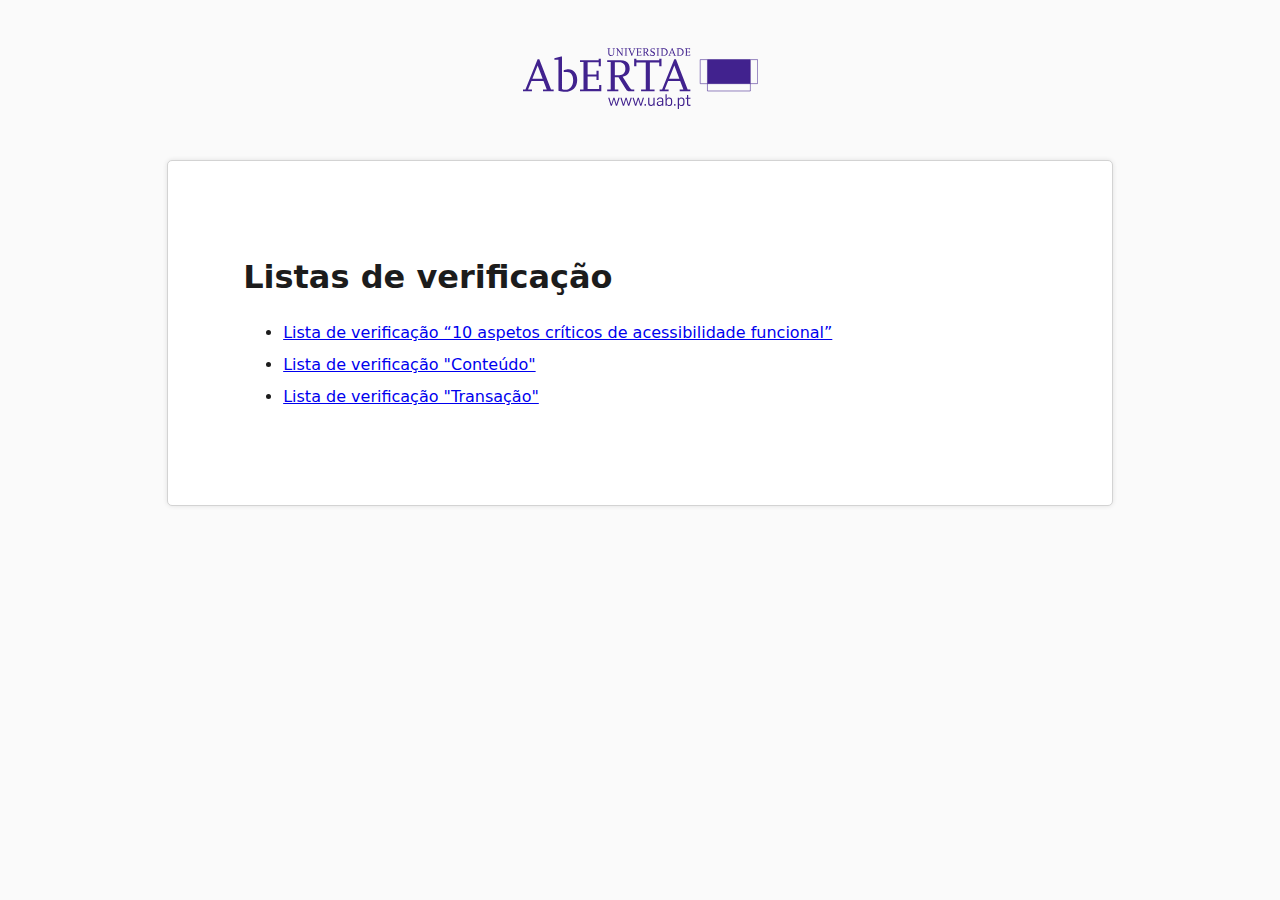
<file: index.html>
<!DOCTYPE html>
<html lang="pt-PT" class="no-js">

    <head>
        <meta charset="UTF-8">
        <meta name="viewport" content="width=device-width, initial-scale=1, shrink-to-fit=no">

        <title>Listas de verificação</title>

        <link rel="icon" type="image/svg+xml" href="assets/images/favicon.svg">
        <link rel="stylesheet" href="assets/styles/styles.css" type="text/css" media="all">
    </head>

    <body class="_custom-layout">
        <main class="root">
            <a href="#checklist" class="visually-hidden-focusable inert">Ir para o conteúdo</a>

                <div class="logo-container">
                    <div class="logo-update-btn" style="max-width: 235px;">
                        <img class="logo" src="assets/images/logo.svg" alt="Universidade Aberta - www.uab.pt" style="max-width: 235px; width: 100%; height: auto;">
                    </div>
                </div>

                <div class="page checklist-metadata-container inert">
                    <h1>Listas de verificação</h1>
                    <ul style="line-height: 2rem">
                        <li><a href="checklist-10aspetos.html">Lista de verificação “10 aspetos críticos de acessibilidade funcional”</a></li>
                        <li><a href="checklist-contents.html">Lista de verificação "Conteúdo"</a></li>
                        <li><a href="checklist-transaction.html">Lista de verificação "Transação"</a></li>
                    </ul>
                </div>
        </main>
    </body>

</html>
</file>
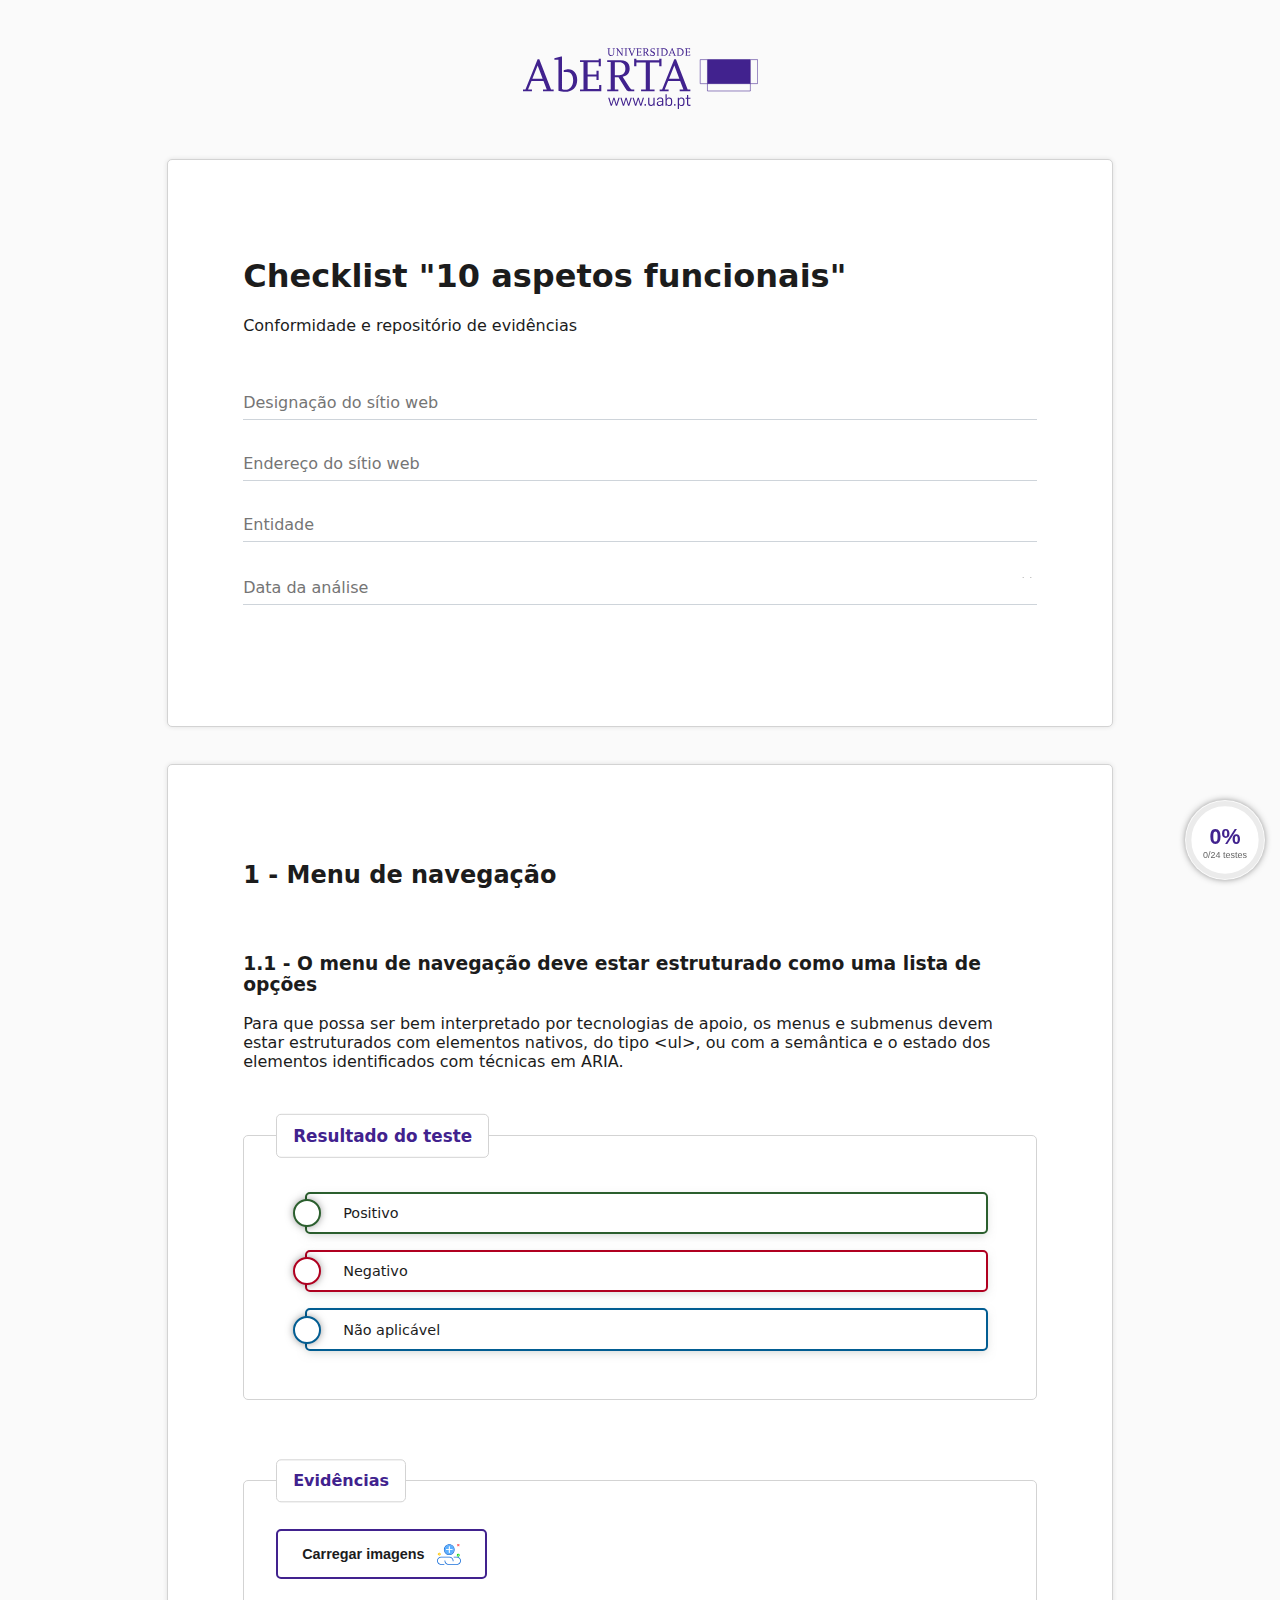
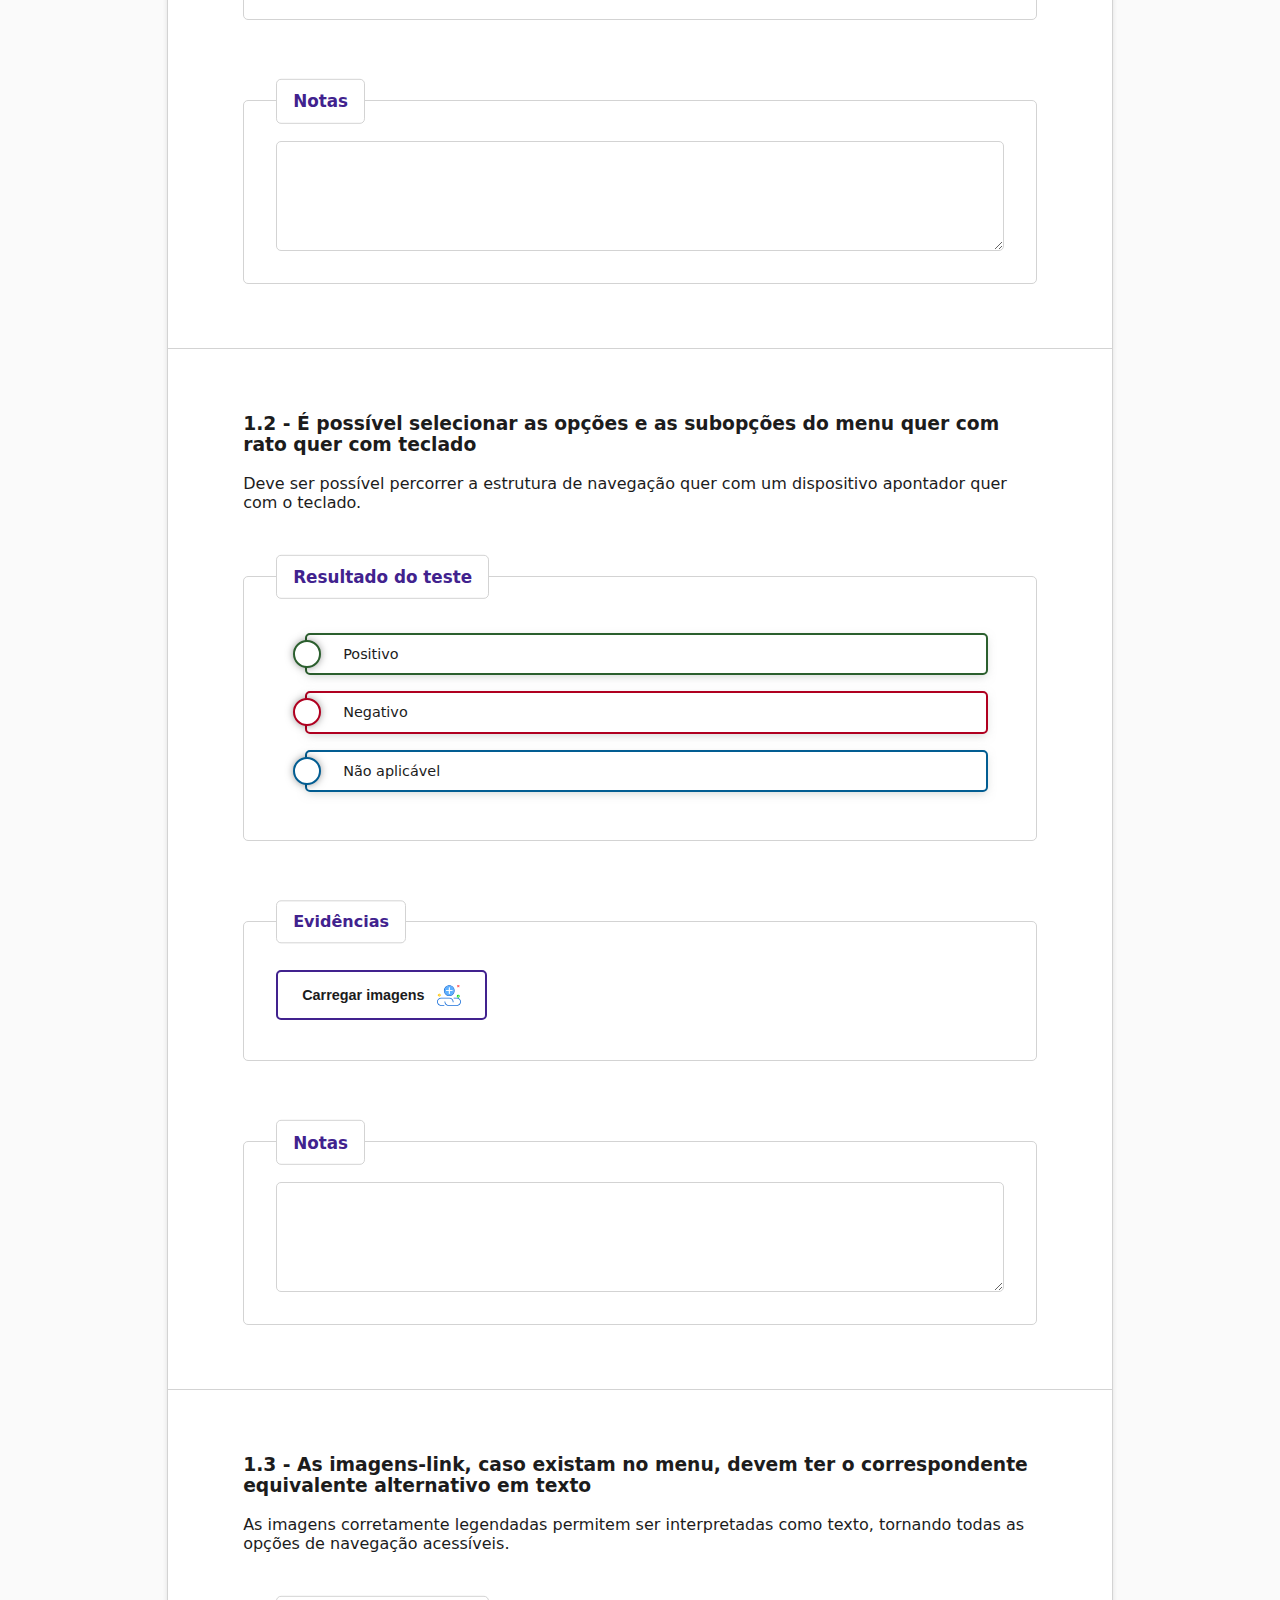
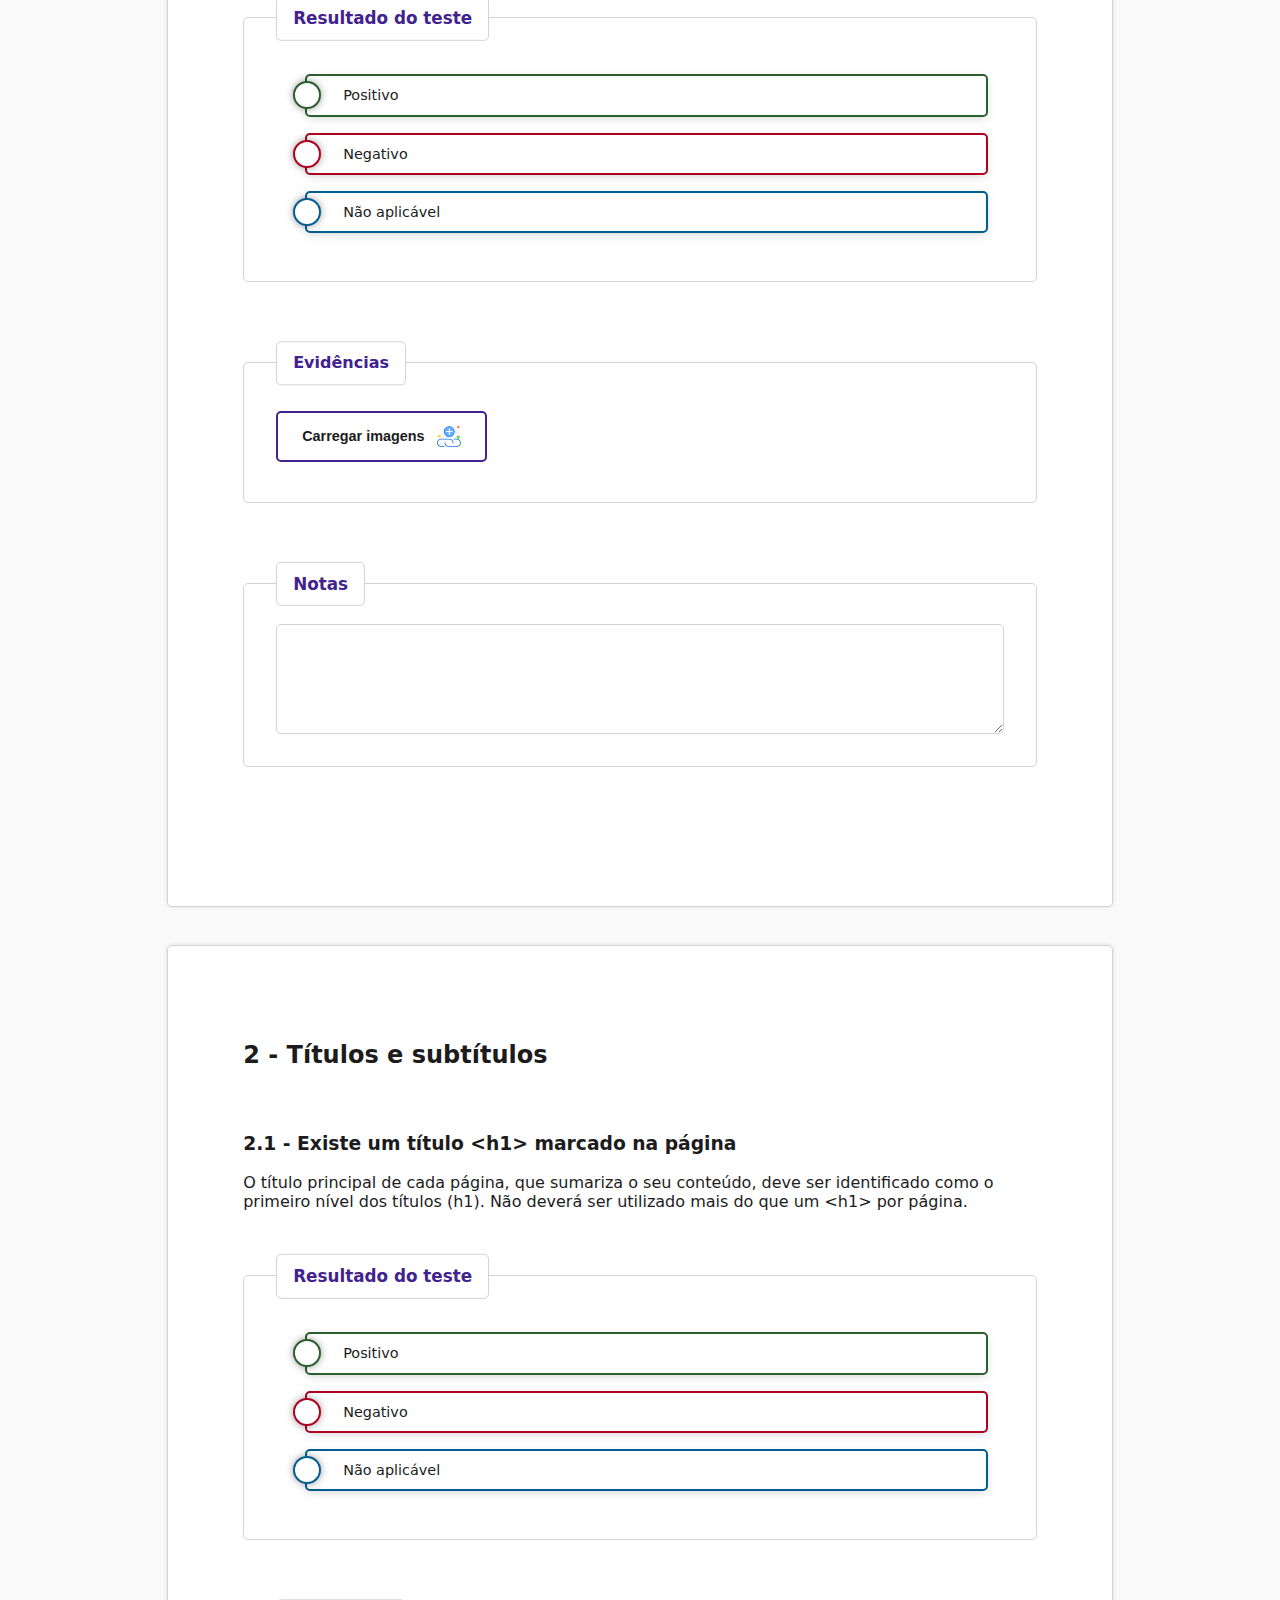
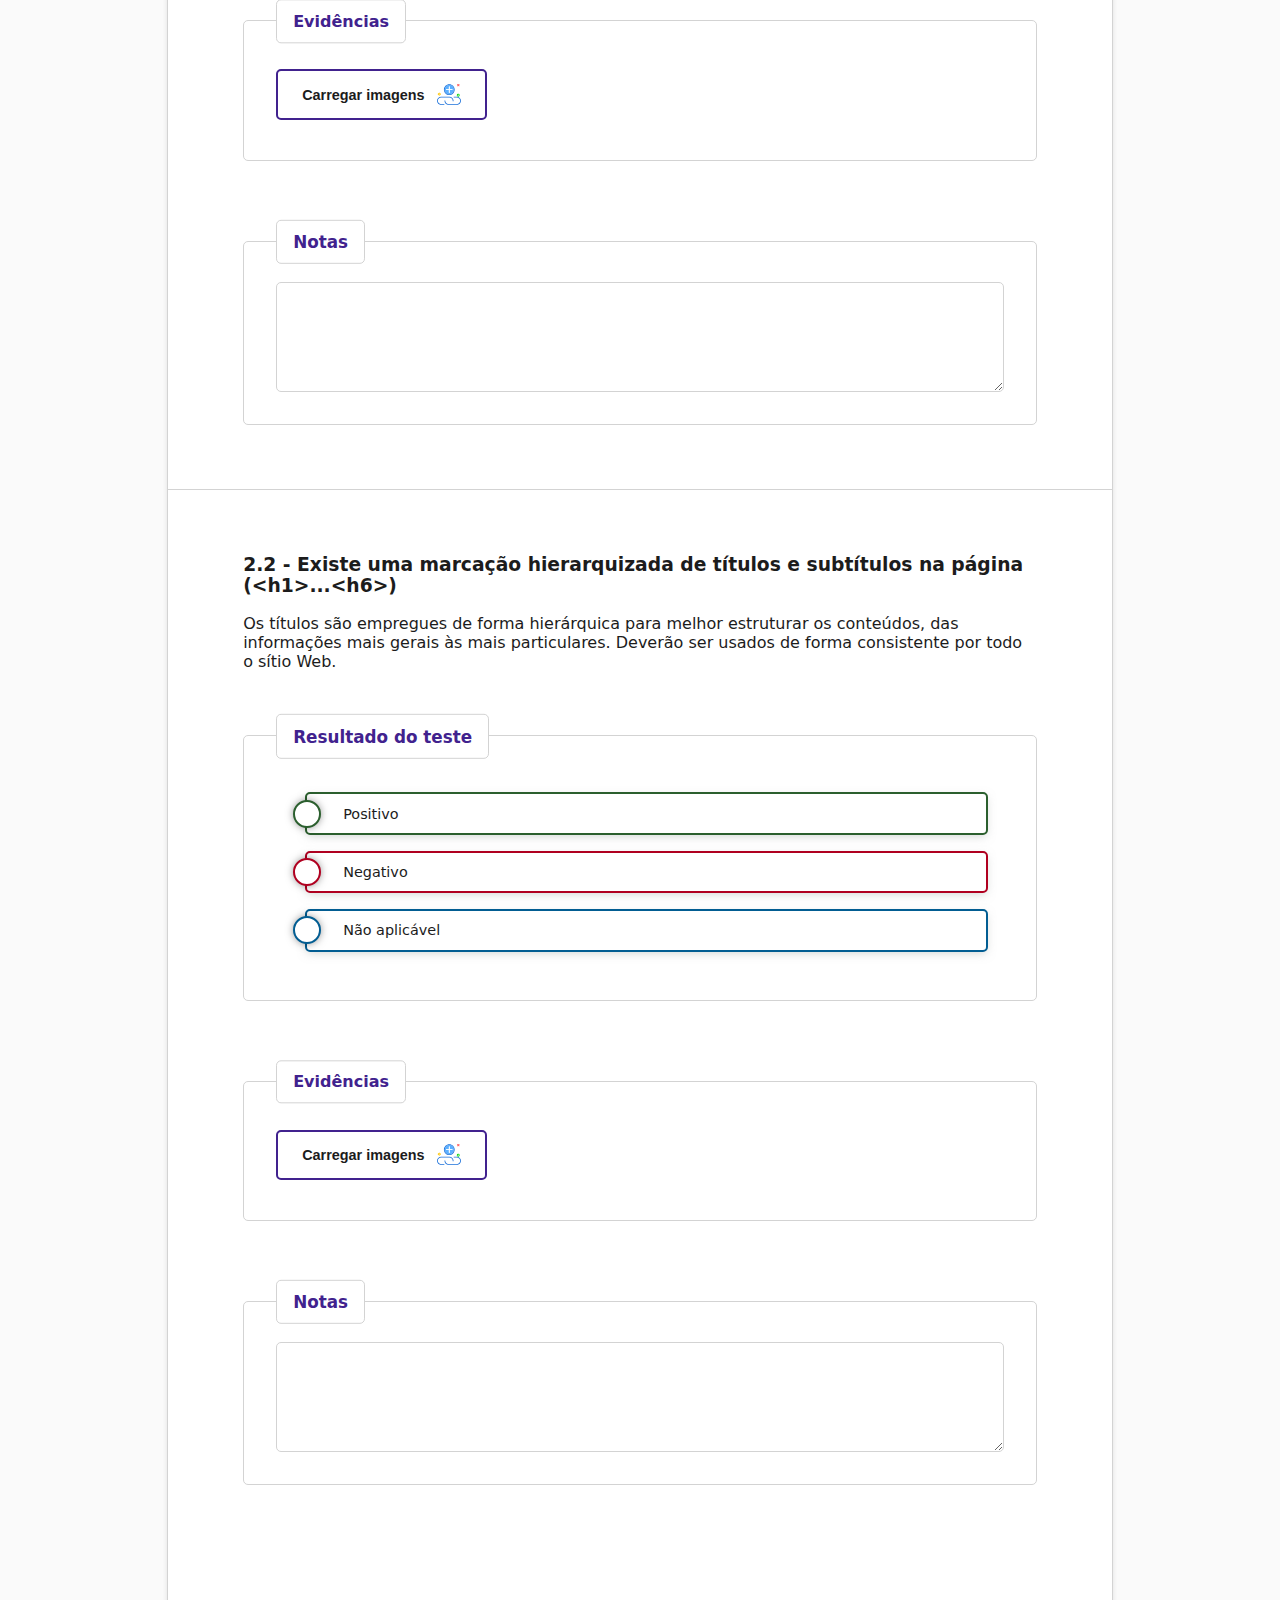
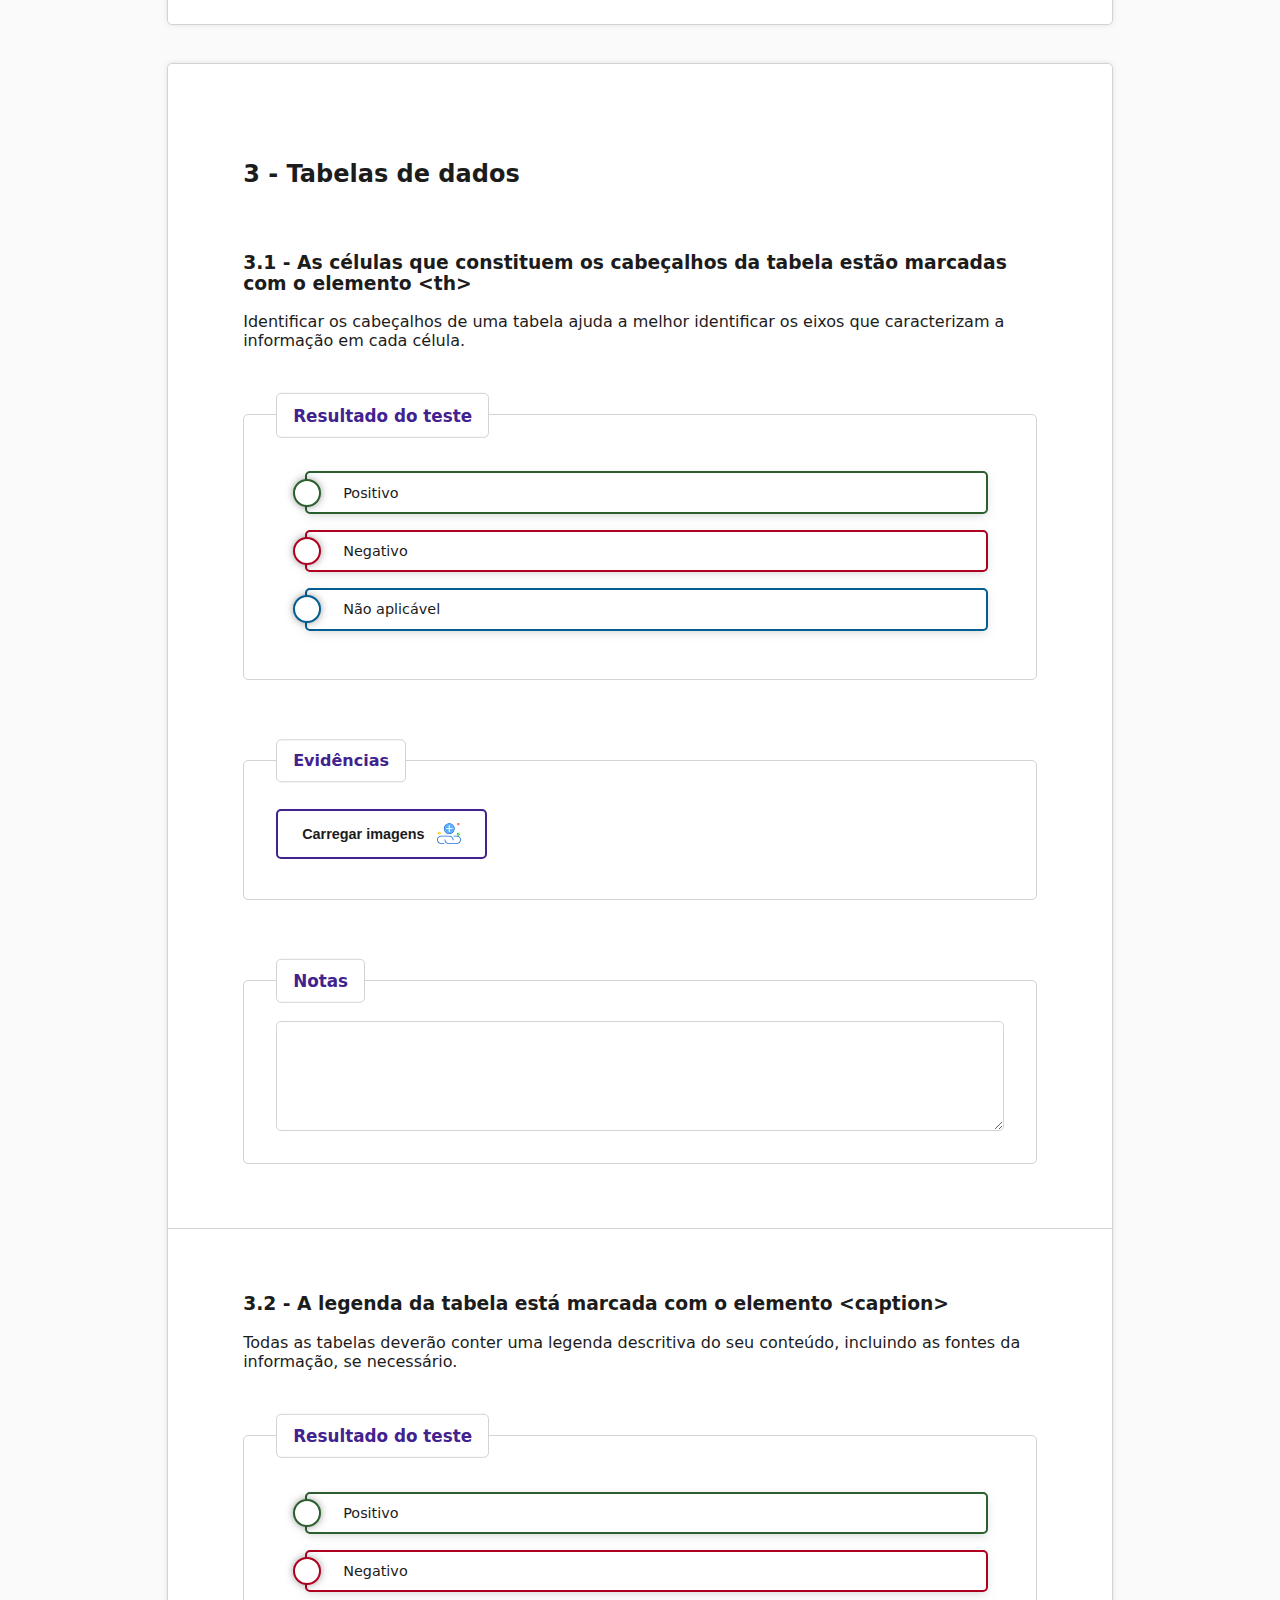
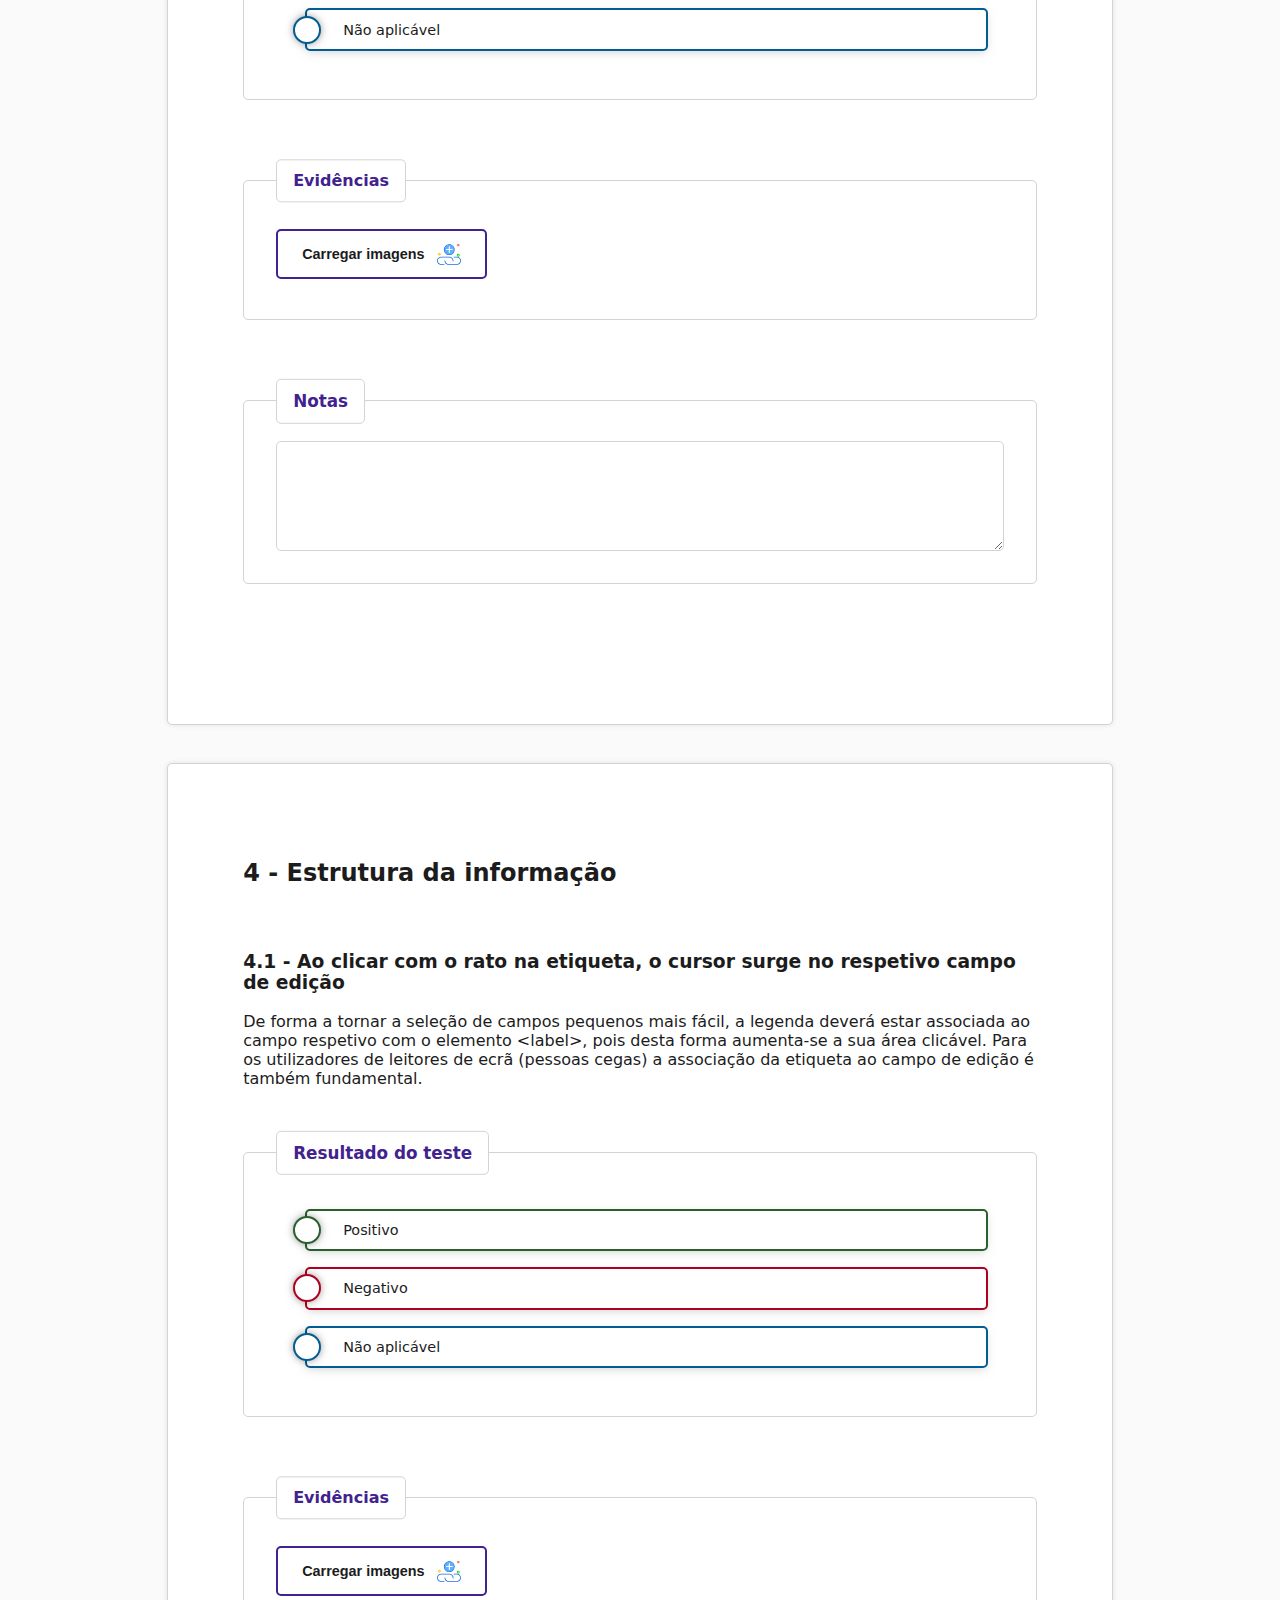
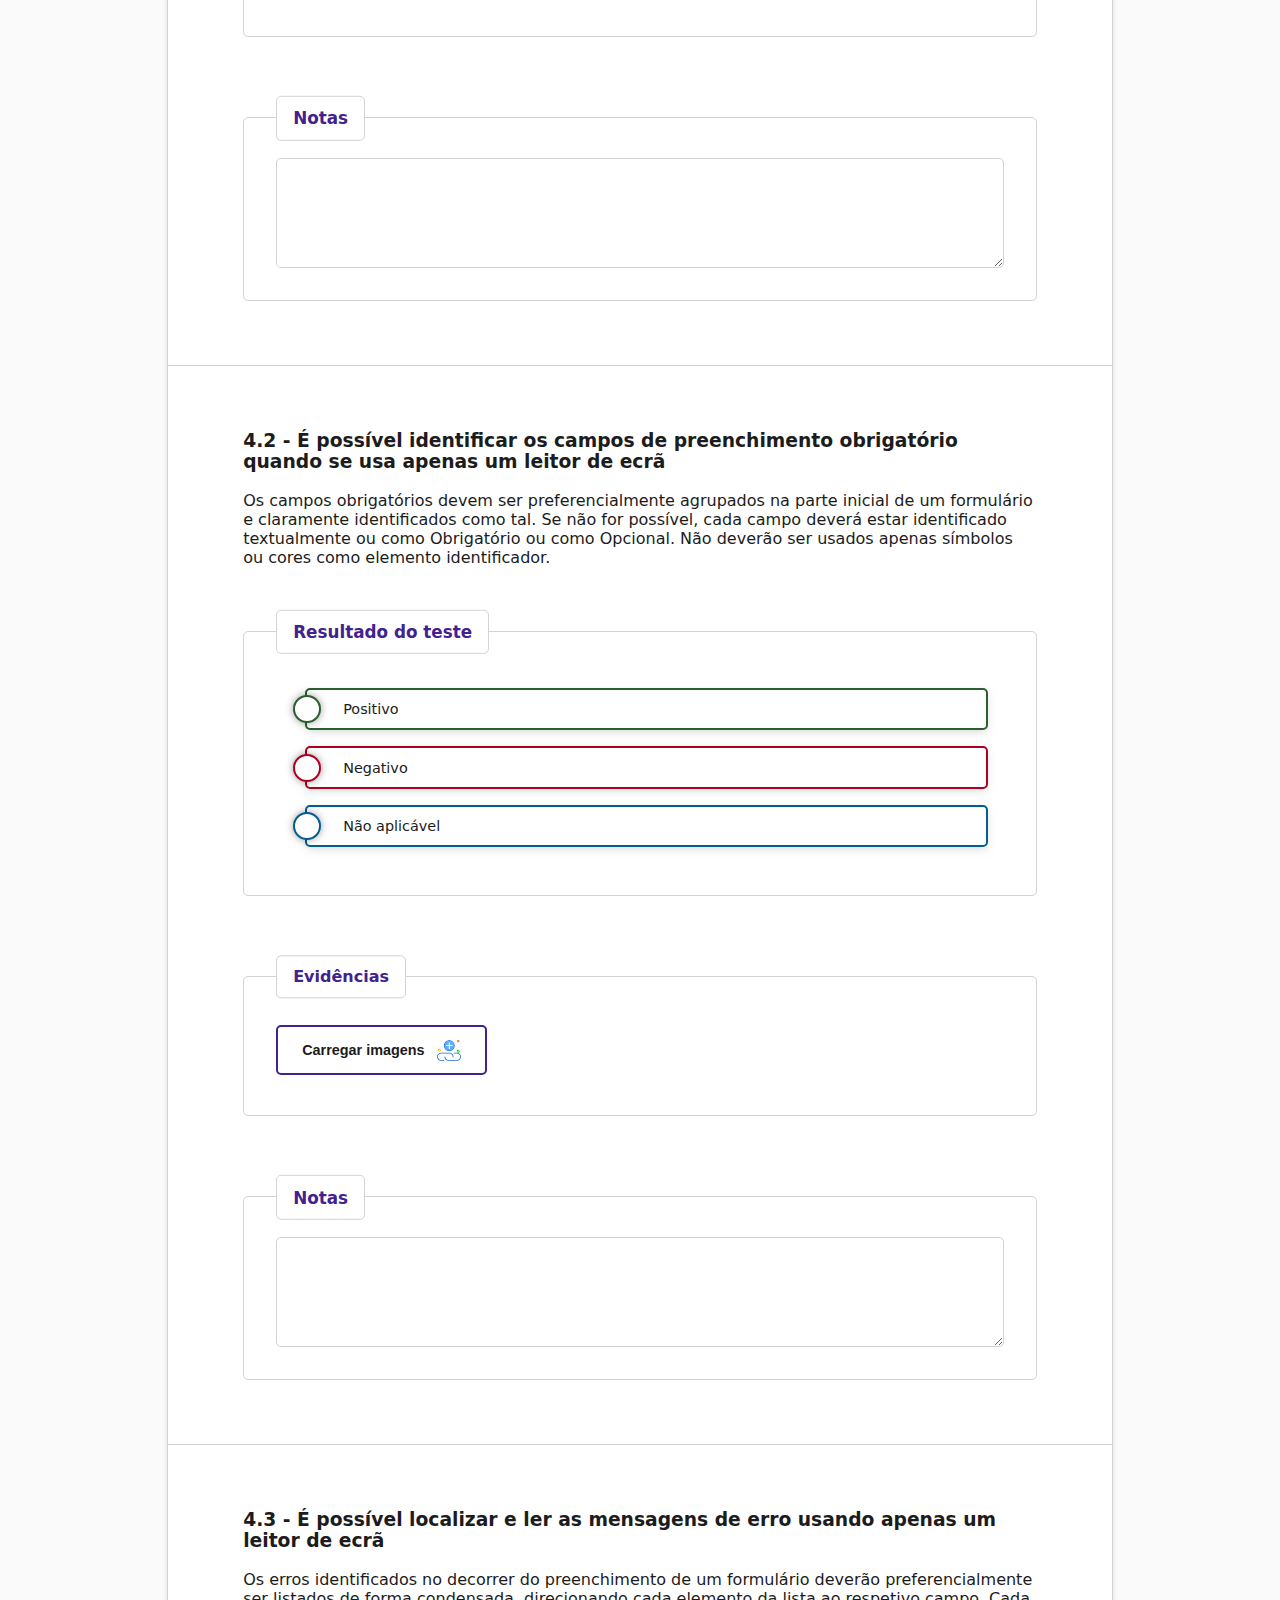
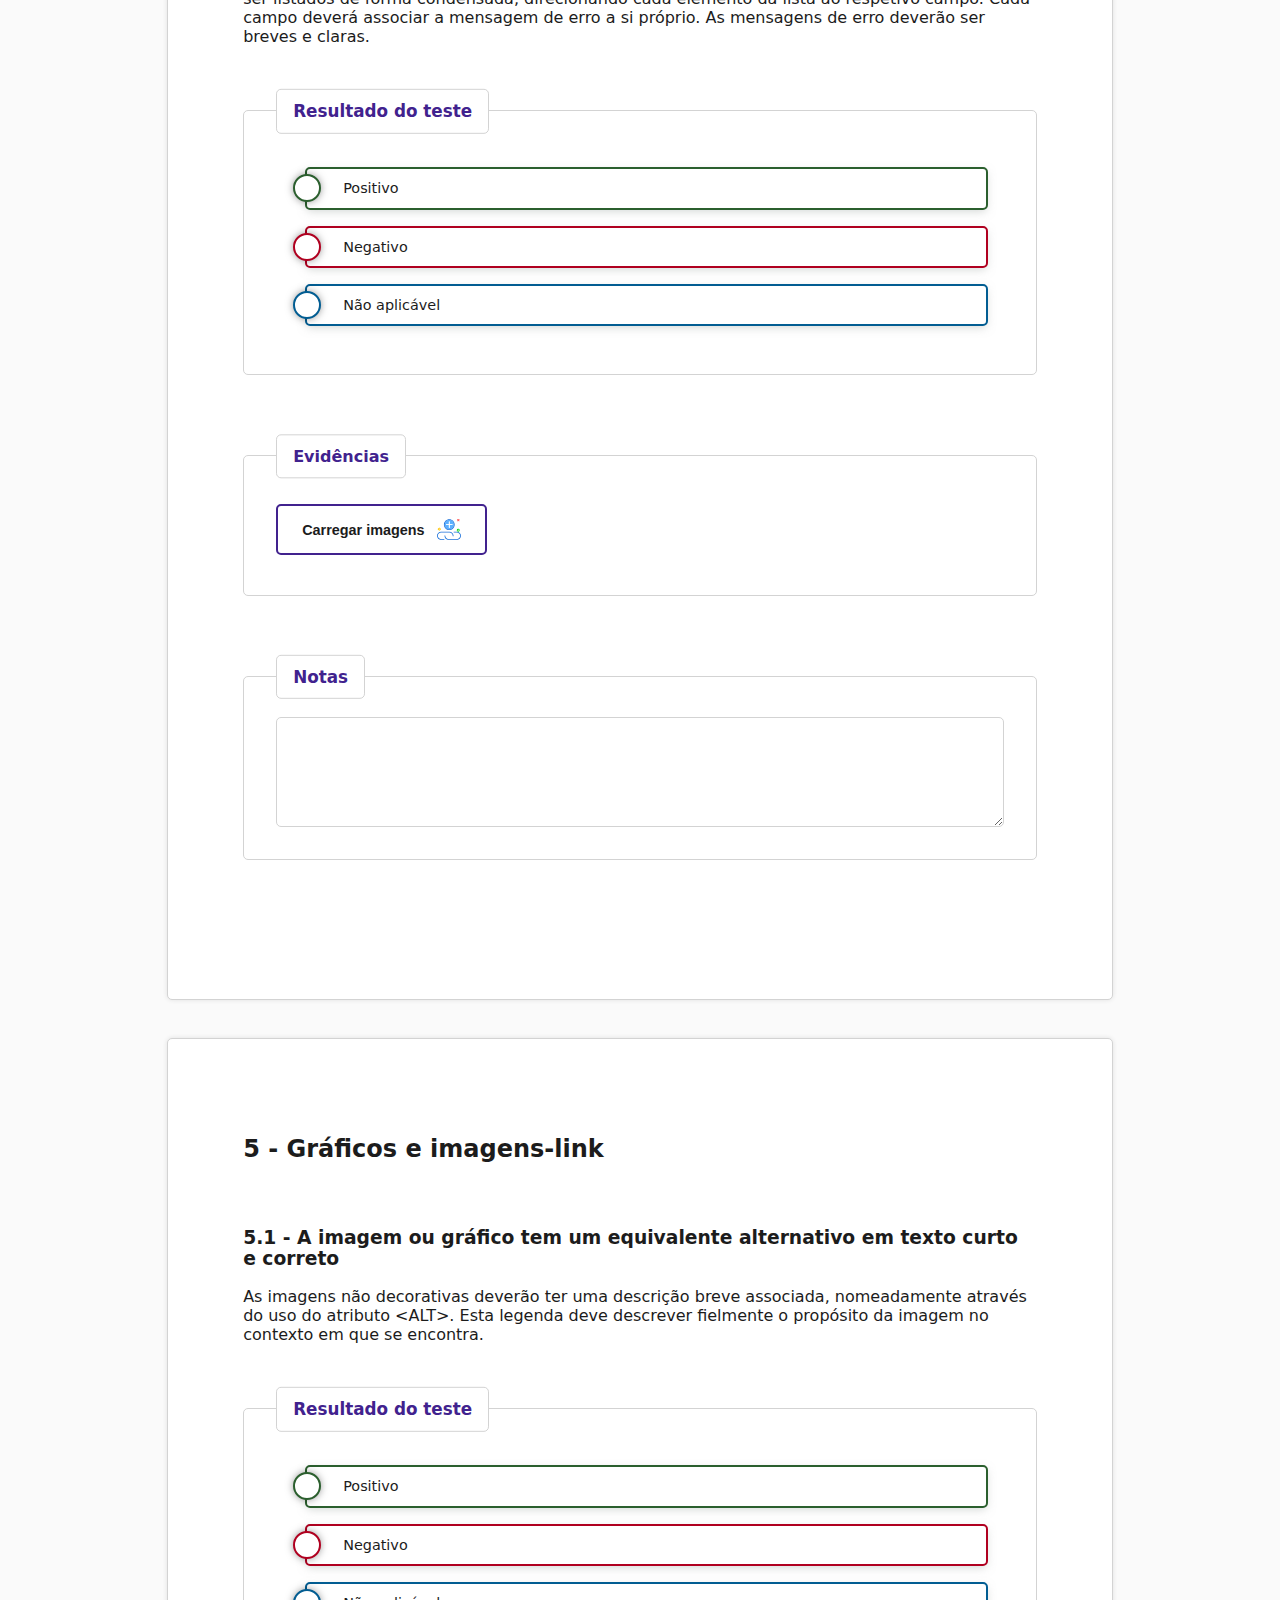
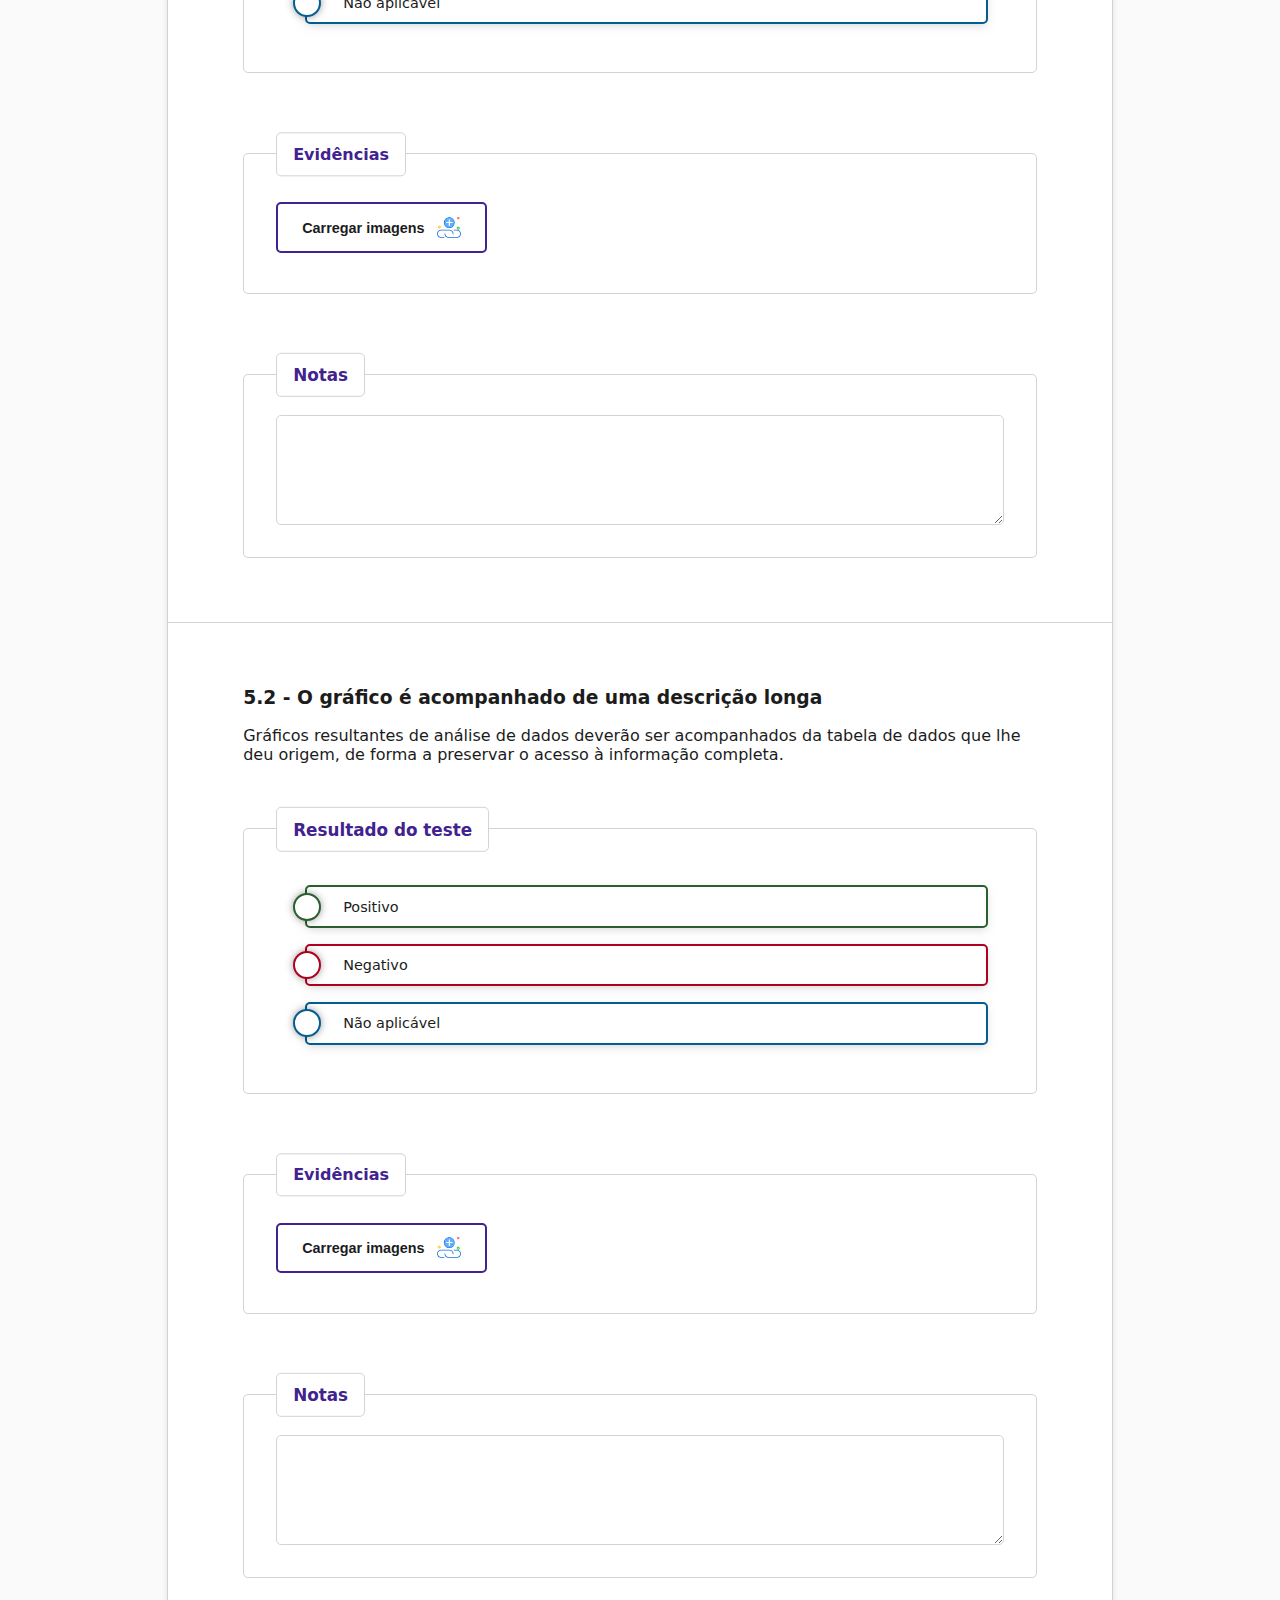
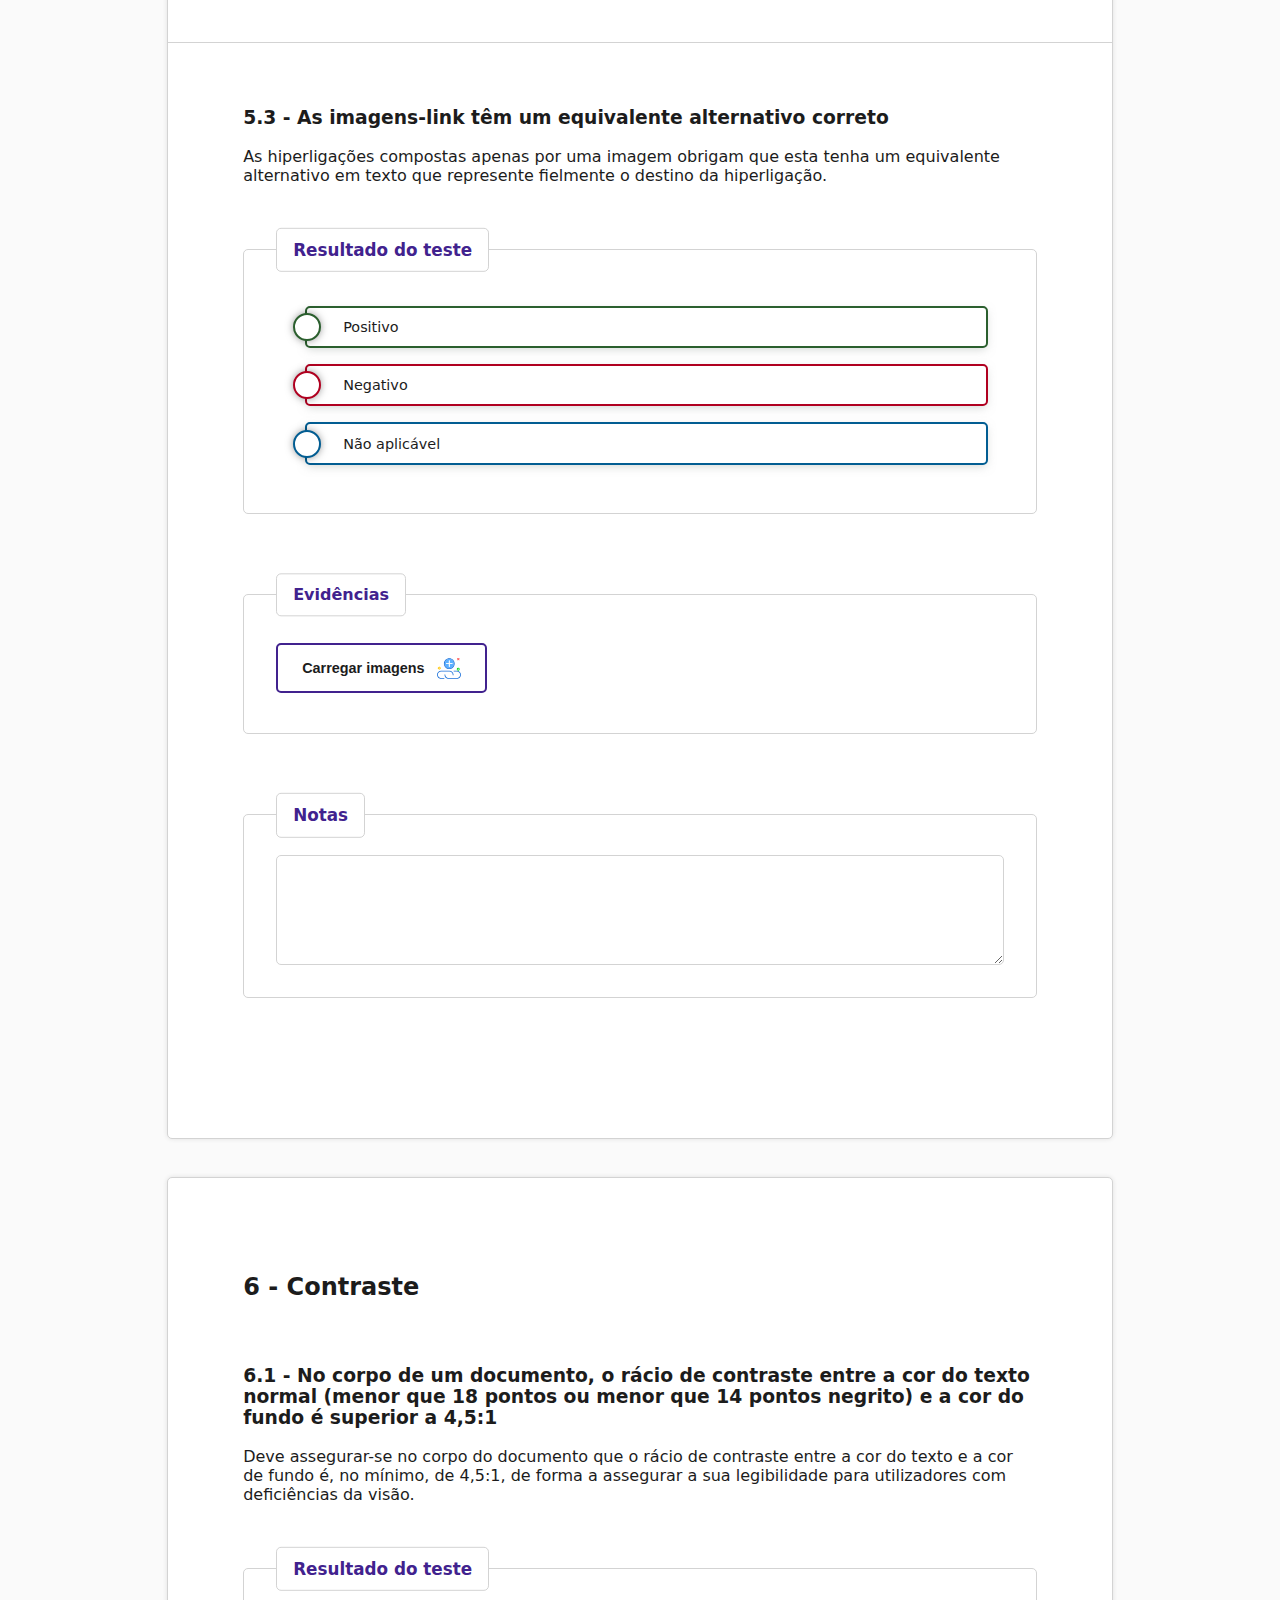
<file: checklist-10aspetos.html>
<!DOCTYPE html>
<html lang="pt-PT" class="no-js">

    <head>
        <meta charset="UTF-8">
        <meta name="viewport" content="width=device-width, initial-scale=1, shrink-to-fit=no">

        <title>10 aspetos críticos</title>
        <meta name="description" content="Lista de verificação &quot;10 aspetos críticos de acessibilidade funcional&quot;">

        <link rel="icon" type="image/svg+xml" href="assets/images/favicon.svg">
        <link rel="stylesheet" href="assets/styles/styles.css" type="text/css" media="all">

        <script type="module">
            import Config from "./checklist-10aspetos-config.js";
            import App from "./assets/scripts/App.js";
            new App(Config, '1.0', 'form#checklist');
         </script>
    </head>

    <body class="_custom-layout">
        <main class="root">
            <a href="#checklist" class="visually-hidden-focusable inert">Ir para o conteúdo</a>

            <form id="checklist" method="dialog" onsubmit="window.print()">
                <div class="logo-container inert">
                    <input type="hidden" id="logoFileSrc" name="logoFileSrc" value="">
                    <input type="file" id="logoFile" data-controls="logoFileSrc" accept="image/*" hidden aria-hidden="true" aria-label="Ficheiro do logótipo" title="Ficheiro do logótipo">
                    <button type="button" id="logoFileButton" data-controls="logoFile" class="logo-update-btn" title="Alterar logótipo do relatório" aria-label="Alterar logótipo do relatório">
                        <img class="logo" src="assets/images/logo.svg" alt="Logótipo do relatório" style="max-width: 235px; width: 100%; height: auto;">
                    </button>
                </div>

                <div class="page checklist-metadata-container inert">
                    <h1>Checklist "10 aspetos funcionais"</h1>
                    <p class="mb-3 mt-0">
                        Conformidade e repositório de evidências
                    </p>

                    <div class="form-floating field">
                        <input class="form-control" id="site-designation" name="site-designation" type="text" title="Designação do sítio web">
                    </div>

                    <div class="form-floating field">
                        <input class="form-control" id="site-url" name="site-url" type="url" title="Endereço do sítio web">
                    </div>

                    <div class="form-floating field">
                        <input class="form-control" id="site-entity" name="site-entity" type="text" title="Entidade">
                    </div>

                    <div class="form-floating field">
                        <input class="form-control" id="site-evaluation-date" name="site-evaluation-date" type="date" title="Data da análise">
                    </div>

                    <input type="submit" value="Imprimir" style="visibility: hidden;" aria-hidden="true">
                </div>

                <div id="evaluationResultsPage" aria-labelledby="evaluationResultsPageTitle" class="results-container">
                    <div class="page">
                        <h2 id="evaluationResultsPageTitle">Testes de conformidade</h2>

                        <div id="evaluationResults"></div>
                    </div>
                </div>

                <div id="checklistTests" class="checklist-container inert"></div>
            </form>
        </main>
    </body>

</html>
</file>
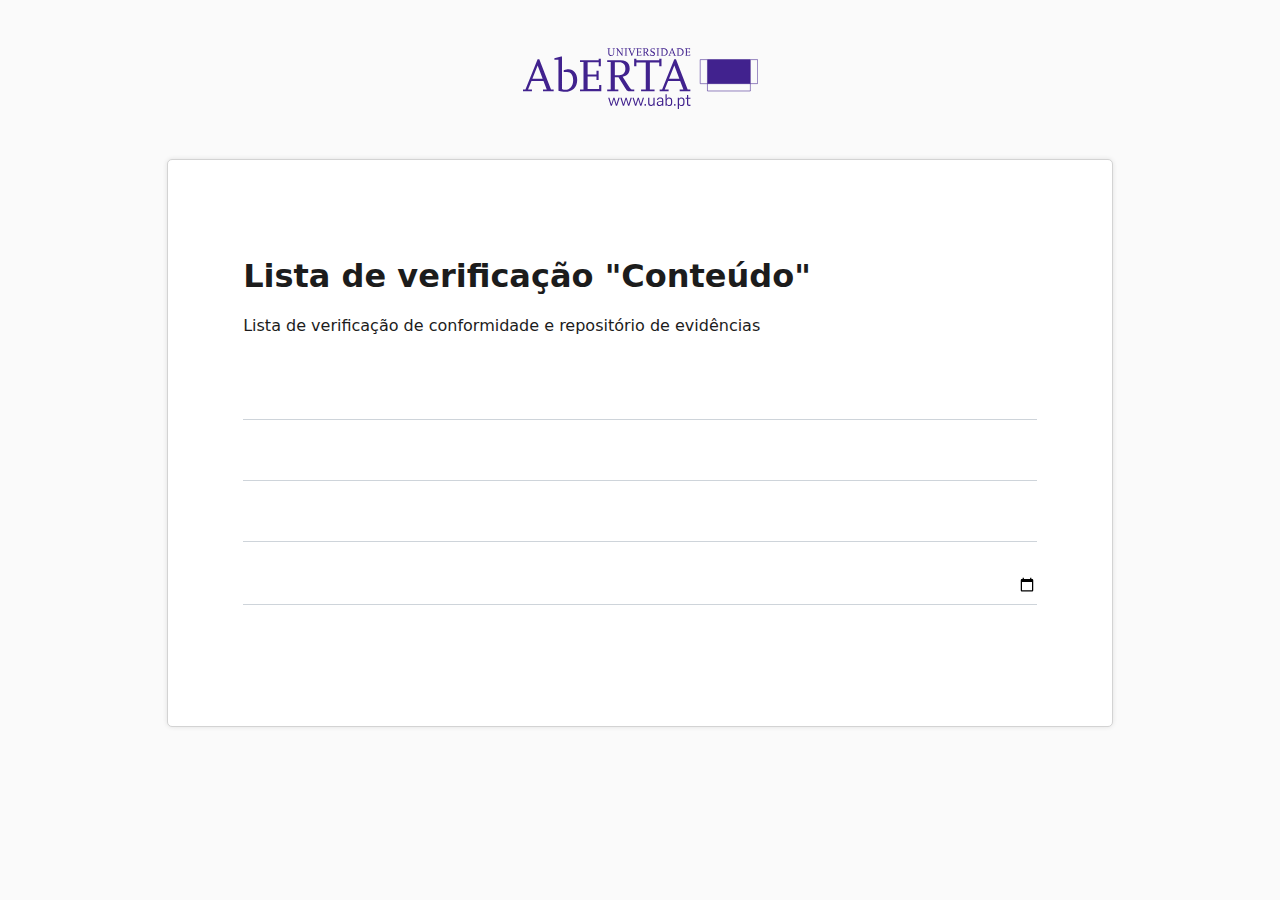
<file: checklist-contents.html>
<!DOCTYPE html>
<html lang="pt-PT" class="no-js">

    <head>
        <meta charset="UTF-8">
        <meta name="viewport" content="width=device-width, initial-scale=1, shrink-to-fit=no">

        <title>Lista de verificação &quot;Conteúdo&quot;</title>
        <meta name="description" content="Formulário com  a lista de verificação de &quot;conteúdo&quot;">

        <link rel="icon" type="image/svg+xml" href="assets/images/favicon.svg">
        <link rel="stylesheet" href="assets/styles/styles.css" type="text/css" media="all">

        <script type="module">
            import Config from "./checklist-contents.js";
            import App from "./assets/scripts/App.js";
            new App(Config, '1.0', 'form#checklist');
         </script>
    </head>

    <body class="_custom-layout">
        <main class="root">
            <a href="#checklist" class="visually-hidden-focusable inert">Ir para o conteúdo</a>

            <form id="checklist" method="dialog" onsubmit="window.print()">
                <div class="logo-container inert">
                    <input type="hidden" id="logoFileSrc" name="logoFileSrc" value="">
                    <input type="file" id="logoFile" data-controls="logoFileSrc" accept="image/*" hidden aria-hidden="true" aria-label="Ficheiro do logótipo" title="Ficheiro do logótipo">
                    <button type="button" id="logoFileButton" data-controls="logoFile" class="logo-update-btn" title="Alterar logótipo do relatório" aria-label="Alterar logótipo do relatório">
                        <img class="logo" src="assets/images/logo.svg" alt="Logótipo do relatório" style="max-width: 235px; width: 100%; height: auto;">
                    </button>
                </div>

                <div class="page checklist-metadata-container inert">
                    <h1>Lista de verificação "Conteúdo"</h1>
                    <p class="mb-3 mt-0">
                        Lista de verificação de conformidade e repositório de evidências
                    </p>

                    <div class="form-floating field">
                        <input class="form-control" id="site-designation" name="site-designation" type="text" title="Designação do sítio web">
                    </div>

                    <div class="form-floating field">
                        <input class="form-control" id="site-url" name="site-url" type="url" title="Endereço do sítio web">
                    </div>

                    <div class="form-floating field">
                        <input class="form-control" id="site-entity" name="site-entity" type="text" title="Entidade">
                    </div>

                    <div class="form-floating field">
                        <input class="form-control" id="site-evaluation-date" name="site-evaluation-date" type="date" title="Data da análise">
                    </div>

                    <input type="submit" value="Imprimir" style="visibility: hidden;" aria-hidden="true">
                </div>

                <div id="evaluationResultsPage" aria-labelledby="evaluationResultsPageTitle" class="results-container">
                    <div class="page">
                        <h2 id="evaluationResultsPageTitle">Testes de conformidade</h2>

                        <div id="evaluationResults"></div>
                    </div>
                </div>

                <div id="checklistTests" class="checklist-container inert"></div>
            </form>
        </main>
    </body>

</html>
</file>
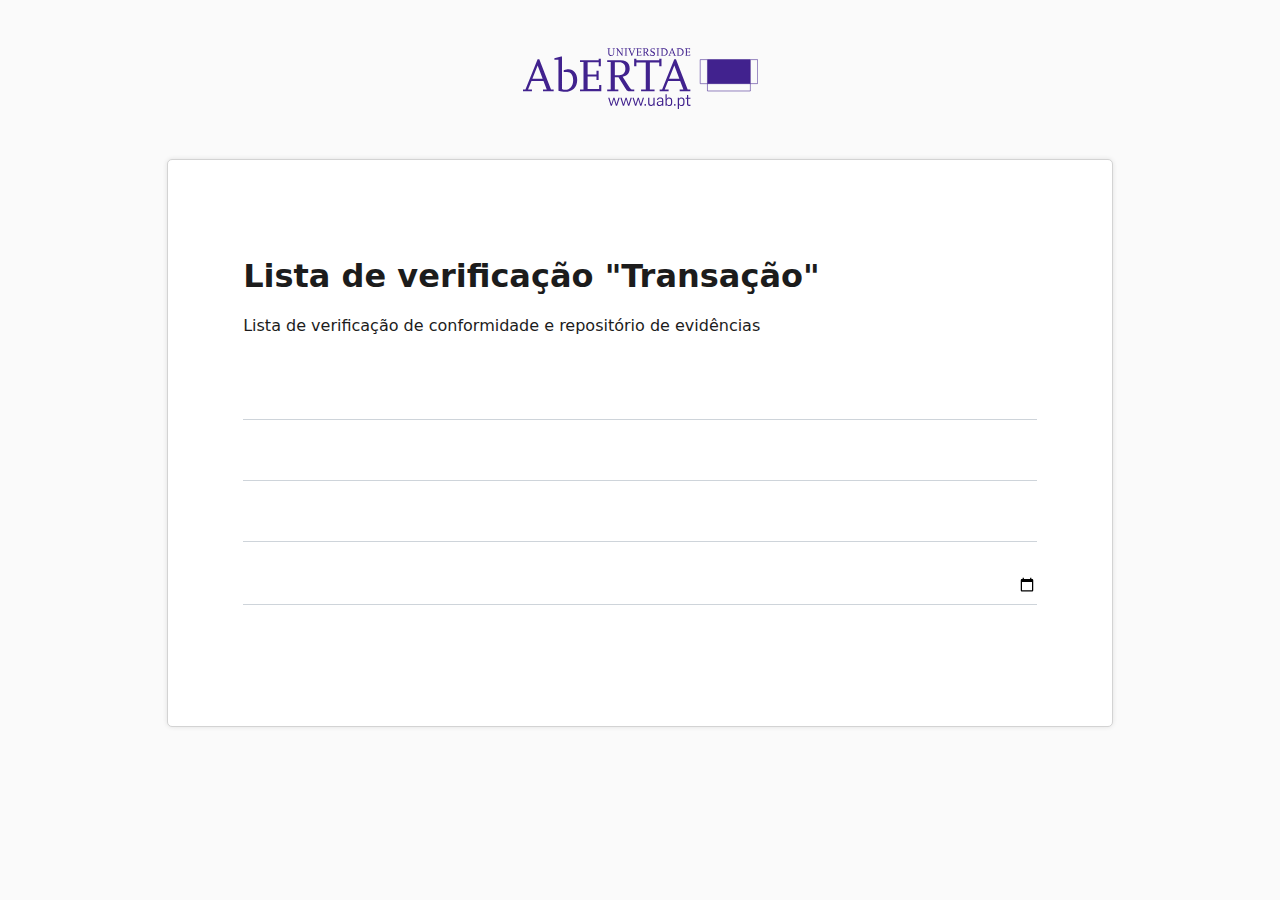
<file: checklist-transaction.html>
<!DOCTYPE html>
<html lang="pt-PT" class="no-js">

    <head>
        <meta charset="UTF-8">
        <meta name="viewport" content="width=device-width, initial-scale=1, shrink-to-fit=no">

        <title>Lista de verificação &quot;Transação&quot;</title>
        <meta name="description" content="Formulário com  a lista de verificação de &quot;Transação&quot;">

        <link rel="icon" type="image/svg+xml" href="assets/images/favicon.svg">
        <link rel="stylesheet" href="assets/styles/styles.css" type="text/css" media="all">

        <script type="module">
            import Config from "./checklist-transaction.js";
            import App from "./assets/scripts/App.js";
            new App(Config, '1.0', 'form#checklist');
         </script>
    </head>

    <body class="_custom-layout">
        <main class="root">
            <a href="#checklist" class="visually-hidden-focusable inert">Ir para o conteúdo</a>

            <form id="checklist" method="dialog" onsubmit="window.print()">
                <div class="logo-container inert">
                    <input type="hidden" id="logoFileSrc" name="logoFileSrc" value="">
                    <input type="file" id="logoFile" data-controls="logoFileSrc" accept="image/*" hidden aria-hidden="true" aria-label="Ficheiro do logótipo" title="Ficheiro do logótipo">
                    <button type="button" id="logoFileButton" data-controls="logoFile" class="logo-update-btn" title="Alterar logótipo do relatório" aria-label="Alterar logótipo do relatório">
                        <img class="logo" src="assets/images/logo.svg" alt="Logótipo do relatório" style="max-width: 235px; width: 100%; height: auto;">
                    </button>
                </div>

                <div class="page checklist-metadata-container inert">
                    <h1>Lista de verificação "Transação"</h1>
                    <p class="mb-3 mt-0">
                        Lista de verificação de conformidade e repositório de evidências
                    </p>

                    <div class="form-floating field">
                        <input class="form-control" id="site-designation" name="site-designation" type="text" title="Designação do sítio web">
                    </div>

                    <div class="form-floating field">
                        <input class="form-control" id="site-url" name="site-url" type="url" title="Endereço do sítio web">
                    </div>

                    <div class="form-floating field">
                        <input class="form-control" id="site-entity" name="site-entity" type="text" title="Entidade">
                    </div>

                    <div class="form-floating field">
                        <input class="form-control" id="site-evaluation-date" name="site-evaluation-date" type="date" title="Data da análise">
                    </div>

                    <input type="submit" value="Imprimir" style="visibility: hidden;" aria-hidden="true">
                </div>

                <div id="evaluationResultsPage" aria-labelledby="evaluationResultsPageTitle" class="results-container">
                    <div class="page">
                        <h2 id="evaluationResultsPageTitle">Testes de conformidade</h2>

                        <div id="evaluationResults"></div>
                    </div>
                </div>

                <div id="checklistTests" class="checklist-container inert"></div>
            </form>
        </main>
    </body>

</html>
</file>
<file: assets/styles/styles.css>
body {
    --margin: 5mm;
    --main-color: #41228e;
    --active-color: #008b6e;
    --secondary-color: #e9ecef;
    --background-color: #FFFFFF;
    --border-radius: 5px;
    --text-color: #1C1C1C;
    --active-text-color: var(--background-color);
    --active-background-color: var(--main-color);
    --border: 1px solid #D3D3D3;

    width: 100%;
    height: 100%;
    margin: 0;
    padding: calc(var(--margin) / 4);
    background-color: #FAFAFA;
    box-sizing: border-box;

    font-family: system-ui, -apple-system, BlinkMacSystemFont, 'Segoe UI', Roboto, Oxygen, Ubuntu, Cantarell, 'Open Sans', 'Helvetica Neue', sans-serif;
    color: var(--text-color, #1C1C1C);

    --yesIcon: url("data:image/svg+xml,%3Csvg role='presentation' aria-hidden='true' version='1.1' width='12' height='12' viewBox='0 0 122 122' xmlns='http://www.w3.org/2000/svg'%3E%3Cpath d='m27.043 43.615 19.398 18.383 45.851-46.545c3.7942-3.8476 6.1811-6.9471 10.866-2.1198l15.195 15.569c4.9876 4.9342 4.7383 7.8377 0 12.469l-63.218 62.203c-9.9397 9.7259-8.2118 10.314-18.276 0.33844l-35.412-35.199c-2.1019-2.2801-1.8704-4.578 0.42751-6.8402l17.635-18.294c2.672-2.8145 4.8095-2.5651 7.5171 0z' fill='%232B5F2E' stroke-width='1.7813'/%3E%3C/svg%3E%0A");
    --noIcon: url("data:image/svg+xml,%3Csvg role='presentation' aria-hidden='true' version='1.1' width='12' height='12' viewBox='0 0 122 122' xmlns='http://www.w3.org/2000/svg'%3E%3Cpath d='m5.5643 36.223c-4.6005-4.4976-8.3065-7.3272-2.5345-12.881l18.615-18.012c5.8997-5.9124 9.3501-5.6168 14.909 0l25.026 24.853 24.941-24.727c4.5579-4.5821 7.3907-8.2562 12.992-2.5339l18.125 18.455c5.9636 5.8491 5.6654 9.2909 0 14.781l-24.983 24.811 24.983 24.853c5.6442 5.4479 5.9423 8.8897 0 14.781l-18.189 18.455c-5.6016 5.7224-8.5195 2.1116-12.992-2.5128l-24.877-24.832-25.09 24.938c-5.4951 5.5745-8.9455 5.8702-14.909 0l-18.615-18.012c-5.772-5.5534-2.1299-8.4463 2.5345-12.881l25.026-24.79z' fill='%23B00020' stroke-width='2.1207'/%3E%3C/svg%3E%0A");
    --otherIcon: url("data:image/svg+xml,%3Csvg role='presentation' aria-hidden='true' version='1.1' width='12' height='12' viewBox='0 0 122 122' xmlns='http://www.w3.org/2000/svg'%3E%3Ccircle cx='61' cy='61' r='30' fill='none' stroke='%23025D92' stroke-linecap='round' stroke-width='60'/%3E%3C/svg%3E");
}

.logo,
.page {
    max-width: 210mm;
}

.page {
    display: block;
    margin: calc(var(--margin) / 2) auto;
    padding: var(--margin);
    /*min-height: 297mm;*/
    border: 1px #D3D3D3 solid;
    border-radius: 5px;
    background: white;
    box-shadow: 0 0 5px rgba(0, 0, 0, 0.1);
    position: relative;
}

@media screen and (min-width: 210mm){
    .page {
        width: 100%;
    }
}

.custom-layout .page::before {
    content: ' ';
    display: block;
    margin: calc(-1 * var(--margin)) var(--margin) var(--margin) calc(-1 * var(--margin));
    width: 472px;
    height: 276px;
    background: transparent url('../images/top-left.svg') no-repeat top left;
    float: left;
    shape-outside: polygon(calc(0% - var(--margin)) calc(0% - var(--margin)), calc(100% - var(--margin)) calc(0% - var(--margin)), calc(90% - var(--margin)) calc(5% - var(--margin)), calc(77% - var(--margin)) calc(15% - var(--margin)), calc(67% - var(--margin)) calc(35% - var(--margin)), calc(62% - var(--margin)) calc(44% - var(--margin)), calc(56% - var(--margin)) calc(49% - var(--margin)), calc(32% - var(--margin)) calc(60% - var(--margin)), calc(16% - var(--margin)) calc(76% - var(--margin)), calc(0% - var(--margin)) calc(100% - var(--margin)));
    shape-margin: calc(var(--margin) / 2);
}

body .logo-update-btn {
    display: block;
    margin: 20px auto 0;
    max-width: 100%;
    height: auto;
    background-color: transparent;
    border: 0 none;
    padding: 0.5rem;
    cursor: pointer;
    border: 1px solid transparent;
    border-radius: var(--border-radius);
    transition-property: border, box-shadow;
    transition-duration: 0.2s;
    transition-timing-function: ease-in-out;
}

body .logo-update-btn:is(.highlight, :hover, :focus, :active) {
    border-color: var(--main-color);
    box-shadow: 0 0 5px 0px var(--main-color);
}

body .logo-update-btn.highlight {
    border-style: dashed;
    border-width: 2px;
}

body.custom-layout .logo-update-btn {
    display: none;
}

.page h1~h1,
.page h2~h2 {
    page-break-before: always;
    page-break-after: avoid;
}

h1,
h2,
h3,
h4,
h5 {
    page-break-after: avoid;
}

table,
figure,
button,
img {
    page-break-inside: avoid;
}

h1+p,
h2+p,
h3+p,
h4+p,
h5+div,
h1+div,
h2+div,
h3+div,
h4+div,
h5+p {
    page-break-before: avoid;
}

.form-group-wrapper {
    page-break-after: avoid;
    page-break-inside: avoid;
}

@media screen and (min-width: 450px) {
    body {
        --margin: 20mm;
    }
}

@page {
    size: A4;
    margin: 20mm;
}

@media print {

    html,
    body {
        width: 210mm;
        height: 297mm;

        background-color: transparent;
    }

    .page {
        margin: 0;
        padding: 0;
        border: initial;
        border-radius: initial;
        box-shadow: initial;
        background: initial;
        page-break-after: always;
    }

    body .logo {
        margin: 10mm 0 20mm;
    }

    test-info+test-info::before,
    .no-print,
    .js .no-print-if-js,
    .no-js .no-print-if-no-js {
        display: none !important;
    }


    .logo-container {
        order: 1;
    }

    .checklist-metadata-container {
        order: 2;
    }

    .results-container {
        order: 3;
    }

    .checklist-container {
        order: 4;
    }
}

/* Utilities */
.mt-0 {
    margin-top: 0;
}

.mb-0 {
    margin-bottom: 0;
}

.mb-1 {
    margin-bottom: 1rem;
}

.mb-2 {
    margin-bottom: 2rem;
}

.mb-3 {
    margin-bottom: 3rem;
}

.mb-4 {
    margin-bottom: 4rem;
}

.mb-5 {
    margin-bottom: 5rem;
}

.block {
    display: block;
}

.d-flex {
    display: flex;
}

.f-column {
    flex-direction: column;
}

.f-row {
    flex-direction: row;
}

/* Forms */
/* form{
    display: flex;
    flex-direction: column;
    align-items: center;
} */

input,
button,
select,
optgroup,
textarea {
    margin: 0;
}

.form-control {
    display: block;
    width: 100%;
    margin: 0;
    font-weight: 400;
    color: #212529;
    background-color: #fff;
    background-clip: padding-box;
    border: 0.125rem solid #ced4da;
    appearance: none;
    transition: border-color 0.15s ease-in-out, box-shadow 0.15s ease-in-out;
    outline: transparent;
}

.form-floating {
    --fast-transition: 0.1s;
    margin: 1.5rem 0;
}

.form-floating>.form-control,
.form-floating>.form-select {
    line-height: 1.25;
}

.form-floating input.form-control,
.form-floating textarea.form-control {
    border-left: 0;
    border-right: 0;
    border-top: 0;
    border-radius: 0;
    border-width: 1px;
}

.form-floating {
    position: relative;
}

.form-floating>.form-control,
.form-floating>.form-select {
    height: auto;
}

.form-floating label {
    position: absolute;
    bottom: 0.5rem;
    left: 0;
    right: 0;
    top: auto;
    pointer-events: none;
    transform-origin: 0 0;
    transition: color var(--fast-transition) ease-in-out, font-weight var(--fast-transition) ease-in-out, bottom var(--fast-transition) ease-in-out;
    display: block;
    font-weight: normal;
    white-space: nowrap;
    overflow: hidden;
    max-width: 100%;
    text-overflow: ellipsis;
    color: rgb(117, 117, 117);
    background-color: white;
}

.form-floating.as-label label {
    bottom: 2.2rem;
    color: var(--main-color);
    font-weight: bold;
}


.form-floating>.form-control-line {
    display: block;
    content: '';
    width: 0;
    height: 1px;
    background-color: var(--main-color, #41228e);
    margin: -1px auto 0;
    transition: width 0.3s ease-in-out;
}

.form-floating.as-label>label~.form-control-line {
    width: 100%;
}

.form-floating>.form-control::placeholder,
.form-floating>.form-control[type="date"]::-webkit-datetime-edit {
    transition: color 0.3s ease-in-out;
}

.form-floating:not(.as-label)>.form-control::placeholder,
.form-floating:not(.as-label)>.form-control::-webkit-datetime-edit {
    color: transparent;
    transition: none;
}


.form-floating input.form-control,
.form-floating textarea.form-control,
.form-floating select.form-select,
.form-floating label {
    font-size: 1rem;
}

.form-floating>.form-select,
.form-floating>.form-control {
    padding: 0.5rem 0;
    transition: padding var(--fast-transition) ease-in-out;
}

.form-floating.as-label>.form-select,
.form-floating.as-label>.form-control {
    padding: 2.2rem 0 0.5rem;
}

.form-floating select.form-select {
    border-left: 0;
    border-right: 0;
    border-top: 0;
    border-radius: 0;
    border-width: 1px;
}

.form-floating select.form-select:focus {
    box-shadow: none;
}

.test-name {
    margin: 4rem 0 1rem;
}

.form-group {
    margin: 2rem 0;
}

fieldset {
    border: none;
    margin: 0;
    padding: 0;
}

.file-previews {
    --gap: 1.5rem;
    --numberOfColumns: 1;
    display: grid;
    grid-gap: var(--gap);
    grid-auto-flow: dense;
    width: 100%;
    grid-template-columns: repeat(auto-fit, minmax(calc(((100% - (var(--gap) * (var(--numberOfColumns) - 1))) / var(--numberOfColumns))), 1fr));
    margin: 1.5rem 0 0;
}

@media screen and (min-width: 450px) {
    .file-previews {
        --numberOfColumns: 2;
    }
}

@media screen and (min-width: 968px) {
    .file-previews {
        --numberOfColumns: 3;
    }
}

.file-previews .thumbnail-wrapper{
    position: relative;
}

.file-previews .thumbnail-wrapper button.thumbnail,
.file-previews .loading-thumbnail {
    display: flex;
    align-items: center;
}
.file-previews .loading-thumbnail {
    justify-content: center;
}


.file-previews .thumbnail-wrapper button.thumbnail {
    background-color: transparent;
    border: 0 none;
    padding: 0;
    cursor: pointer;
    overflow: hidden;
    border-radius: 5px;
    transition: all 0.2s ease-in-out;
}

.file-previews .thumbnail-wrapper button.thumbnail:is(:hover, :focus, :active) {
    box-shadow: 0 0 10px 2px #C1C1C1;
}

.file-previews img {
    max-width: 100%;
    height: auto;
    transform-origin: 50% 50%;
    transform: scale(1);
    transition: all 0.2s ease-in-out;
}

.file-previews .thumbnail-wrapper button.thumbnail:is(:hover, :focus, :active) img {
    transform: scale(1.025);
}

.file-previews .thumbnail-wrapper button.remove-image{
    position: absolute;
    top: 0;
    right: 0;
    width: 44px;
    height: 44px;
    cursor: pointer;
    opacity: 0;
    transition: opacity 0.2s ease-in-out;
}

.file-previews .thumbnail-wrapper button.remove-image:is(:hover, :focus, :active),
.file-previews .thumbnail-wrapper:is(:hover, :focus, :active) button.remove-image,
.file-previews .thumbnail-wrapper:has(button.thumbnail:is(:hover, :focus, :active)) button.remove-image{
    opacity: 1;
}

/* tests radios */
.test-results-wrapper {
    display: grid;
    grid-gap: 1rem;
    grid-auto-flow: dense;
    grid-template-rows: 1fr;
    grid-template-columns: 1fr;
    justify-content: left;
    margin-bottom: 1rem;
}

.test-result-option {
    --bg-color: #FFFFFF;
    --text-color: #1C1C1C;
    --border-color: #C1C1C1;

    --bg-active-color: #FFFFFF;
    --text-active-color: #1C1C1C;
    --border-active-color: #C1C1C1;
    --active-shadow-color: rgb(193 193 193 / 75%);

    --icon-size: 24px;

    display: flex;
    justify-content: stretch;
    align-items: stretch;
}

.test-result-option.test-result-positive {
    --border-color: #2B5F2E;

    --bg-active-color: #2B5F2E;
    --text-active-color: #FFFFFF;
    --border-active-color: #2B5F2E;
    --active-shadow-color: rgb(43 95 46 / 75%);
}

.test-result-option.test-result-negative {
    --border-color: #B00020;

    --bg-active-color: #B00020;
    --text-active-color: #FFFFFF;
    --border-active-color: #B00020;
    --active-shadow-color: rgb(176 0 32 / 75%);
}

.test-result-option.test-result-not-applicable {
    --border-color: #025D92;

    --bg-active-color: #025D92;
    --text-active-color: #FFFFFF;
    --border-active-color: #025D92;
    --active-shadow-color: rgb(2 93 146 / 75%);
}

.visually-hidden,
.visually-hidden-focusable:not(:focus):not(:focus-within) {
    width: 1px;
    height: 1px;
    overflow: hidden;
    white-space: nowrap;
    clip-path: inset(50%);
    clip: rect(0 0 0 0);
    position: absolute;
    margin: -1px;
    padding: 0;
    border: 0 none;
    pointer-events: none;
}
.visually-hidden-focusable:not(:focus):not(:focus-within) {
    display: inline-block;
}

.test-result-option input[type=radio] {
    clip-path: inset(50%);
    padding: 0;
    border: 0 none;
    pointer-events: none;
}

.visually-hidden-focusable:focus,
.visually-hidden-focusable:focus-within {
    background-color: white;
    padding: 0.5rem 1rem;
    font-weight: bold;
    display: block;
    color: #41228e;
    border-radius: 5px;
    box-shadow: 0px 0px 10px black;
    display: inline-block;
}

.test-result-option label {
    display: flex;
    justify-content: flex-start;
    align-items: center;
    background: var(--bg-color);
    border: 2px solid var(--border-color);
    border-radius: var(--border-radius, 10px);
    padding: 0.7rem calc(1.5rem + var(--icon-size) / 2);
    margin: 0 1rem 0 calc(0 + var(--icon-size) / 2);
    box-shadow: 0px 3px 10px -2px rgb(161 170 166 / 50%);
    position: relative;
    width: 100%;
    font-size: .9rem;
}

.test-result-option input[type=radio]:not(:disabled)+label {
    cursor: pointer;
}

.test-result-option input[type=radio]:focus+label,
.test-result-option input[type=radio]:hover:not(:checked)+label {
    outline: 1px solid var(--border-active-color);
    box-shadow: 0px 0px 7px var(--active-shadow-color);
}

.test-result-option input[type=radio]:checked+label {
    background: var(--bg-active-color);
    color: var(--text-active-color);
}
.test-result-option input[type=radio]:checked:is(:hover, :focus-visible, :active)+label {
    box-shadow: 0px 0px 7px var(--active-shadow-color);
}

@media print{
    .test-result-option input[type=radio]:checked+label{
        box-shadow: none;
    }
}

.test-result-option input[type=radio]+label::after {
    display: block;
    transition: background-position 0.2s ease-in-out;
    background-position: 200% 50%;
    color: #3d3f43;
    border: 2px solid var(--border-active-color);
    content: "";
    position: absolute;
    top: 50%;
    left: calc(-1 * (var(--icon-size) / 2) - 2px);
    transform: translateY(-50%);
    height: var(--icon-size);
    width: var(--icon-size);
    text-align: center;
    border-radius: 50%;
    background-color: white;
    background-repeat: no-repeat;
    background-size: 50% auto;
    box-shadow: 0px 0px 8px -1px rgb(0 0 0 / 50%);
    opacity: 1;
}

.test-result-option input[type=radio]:checked+label::after {
    background-position: 50% 50%;
}

.test-result-option.test-result-positive input[type=radio]:checked+label::after {
    background-image: url("data:image/svg+xml,%3Csvg version='1.1' viewBox='0 0 122 122' xmlns='http://www.w3.org/2000/svg'%3E%3Cpath d='m27.043 43.615 19.398 18.383 45.851-46.545c3.7942-3.8476 6.1811-6.9471 10.866-2.1198l15.195 15.569c4.9876 4.9342 4.7383 7.8377 0 12.469l-63.218 62.203c-9.9397 9.7259-8.2118 10.314-18.276 0.33844l-35.412-35.199c-2.1019-2.2801-1.8704-4.578 0.42751-6.8402l17.635-18.294c2.672-2.8145 4.8095-2.5651 7.5171 0z' fill='%232B5F2E' stroke-width='1.7813'/%3E%3C/svg%3E%0A");
}

.test-result-option.test-result-negative input[type=radio]:checked+label::after {
    background-image: url("data:image/svg+xml,%3Csvg version='1.1' viewBox='0 0 122 122' xmlns='http://www.w3.org/2000/svg'%3E%3Cpath d='m5.5643 36.223c-4.6005-4.4976-8.3065-7.3272-2.5345-12.881l18.615-18.012c5.8997-5.9124 9.3501-5.6168 14.909 0l25.026 24.853 24.941-24.727c4.5579-4.5821 7.3907-8.2562 12.992-2.5339l18.125 18.455c5.9636 5.8491 5.6654 9.2909 0 14.781l-24.983 24.811 24.983 24.853c5.6442 5.4479 5.9423 8.8897 0 14.781l-18.189 18.455c-5.6016 5.7224-8.5195 2.1116-12.992-2.5128l-24.877-24.832-25.09 24.938c-5.4951 5.5745-8.9455 5.8702-14.909 0l-18.615-18.012c-5.772-5.5534-2.1299-8.4463 2.5345-12.881l25.026-24.79z' fill='%23B00020' stroke-width='2.1207'/%3E%3C/svg%3E%0A");
}

.test-result-option.test-result-not-applicable input[type=radio]:checked+label::after {
    background-image: url("data:image/svg+xml,%3Csvg version='1.1' viewBox='0 0 122 122' xmlns='http://www.w3.org/2000/svg'%3E%3Ccircle cx='61' cy='61' r='30' fill='none' stroke='%23025D92' stroke-linecap='round' stroke-width='60'/%3E%3C/svg%3E");
}

.show-only-when-printing {
    display: none;
}

@media print {

    .test-result-option input[type=radio]:not(:checked),
    .test-result-option input[type=radio]:not(:checked)+label,
    .test-result-option input[type=radio]:not(:checked)+label:after {
        display: none;
    }

    .test-result-option input[type=radio]:checked+label {
        color: var(--border-active-color);
        background-color: transparent;
    }

    .test-result-option input[type=radio]:checked+label::after {
        display: flex;
        justify-content: center;
        align-items: center;
    }

    .test-result-option.test-result-positive input[type=radio]:checked+label::after {
        background-image: none;
        content: url("data:image/svg+xml,%3Csvg aria-role='presentation' version='1.1' width='12' height='12' viewBox='0 0 122 122' xmlns='http://www.w3.org/2000/svg'%3E%3Cpath d='m27.043 43.615 19.398 18.383 45.851-46.545c3.7942-3.8476 6.1811-6.9471 10.866-2.1198l15.195 15.569c4.9876 4.9342 4.7383 7.8377 0 12.469l-63.218 62.203c-9.9397 9.7259-8.2118 10.314-18.276 0.33844l-35.412-35.199c-2.1019-2.2801-1.8704-4.578 0.42751-6.8402l17.635-18.294c2.672-2.8145 4.8095-2.5651 7.5171 0z' fill='%232B5F2E' stroke-width='1.7813'/%3E%3C/svg%3E%0A");
    }

    .test-result-option.test-result-negative input[type=radio]:checked+label::after {
        background-image: none;
        content: url("data:image/svg+xml,%3Csvg aria-role='presentation' version='1.1' width='12' height='12' viewBox='0 0 122 122' xmlns='http://www.w3.org/2000/svg'%3E%3Cpath d='m5.5643 36.223c-4.6005-4.4976-8.3065-7.3272-2.5345-12.881l18.615-18.012c5.8997-5.9124 9.3501-5.6168 14.909 0l25.026 24.853 24.941-24.727c4.5579-4.5821 7.3907-8.2562 12.992-2.5339l18.125 18.455c5.9636 5.8491 5.6654 9.2909 0 14.781l-24.983 24.811 24.983 24.853c5.6442 5.4479 5.9423 8.8897 0 14.781l-18.189 18.455c-5.6016 5.7224-8.5195 2.1116-12.992-2.5128l-24.877-24.832-25.09 24.938c-5.4951 5.5745-8.9455 5.8702-14.909 0l-18.615-18.012c-5.772-5.5534-2.1299-8.4463 2.5345-12.881l25.026-24.79z' fill='%23B00020' stroke-width='2.1207'/%3E%3C/svg%3E%0A");
    }

    .test-result-option.test-result-not-applicable input[type=radio]:checked+label::after {
        background-image: none;
        content: url("data:image/svg+xml,%3Csvg aria-role='presentation' version='1.1' width='12' height='12' viewBox='0 0 122 122' xmlns='http://www.w3.org/2000/svg'%3E%3Ccircle cx='61' cy='61' r='30' fill='none' stroke='%23025D92' stroke-linecap='round' stroke-width='60'/%3E%3C/svg%3E");
    }

    .test-results-wrapper {
        grid-gap: 0;
        margin-bottom: 0;
    }

    .test-result-facts .file-previews:empty {
        display: block !important;
        margin: 0;
    }

    .test-result-notes-preview:empty::after,
    .test-result-facts .file-previews:empty::after,
    .test-results:not(:has(input[type=radio]:checked))::after {
        color: #1C1C1C;
        display: block;
        content: attr(data-empty-message);
    }

    .show-only-when-printing {
        display: block;
    }

    .test-results:not(:has(input[type=radio]:checked)) {
        padding: 2.5rem 2rem 2rem;
    }
}

/* Labels */
.form-group-wrapper {
    padding: 3rem 0 2rem;
}

.form-group {
    border: var(--border, 2px solid var(--main-color, #41228e));
    padding: 2.5rem 2rem 2rem;
    margin: 0;
    border-radius: var(--border-radius, 10px);
    position: relative;
}

.form-group.test-results {
    padding: 3.5rem 3rem 2rem;
}

.test-results-label {
    margin: 0;
    position: absolute;
    top: 0;
    left: 0;
    color: var(--main-color, #41228e);
    background: var(--background-color, white);
    border: var(--border, 2px solid var(--main-color, #41228e));;
    border-radius: var(--border-radius, 10px);
    padding: 0.7rem 1rem;
    transform: translate(2rem, -50%);
}

.test-results-legend,
.test-results-facts,
.test-results-notes {
    font-size: 1.05rem;
    font-weight: bold;
}

/* Evidences controls */
.test-results-facts-browse-btn {
    display: none;
    justify-content: center;
    align-items: center;
    color: var(--text-color, black);
    background-color: transparent;
    border: 2px solid var(--main-color, #41228e);
    border-radius: var(--border-radius, 10px);
    padding: 0.7rem 1.5rem;
    margin: 0.5rem 0;
    /* box-shadow: 0px 3px 10px -2px rgb(161 170 166 / 50%); */
    font-size: .9rem;
    cursor: pointer;
    font-weight: bold;
}
.test-results-facts-browse-btn:after {
    content: "";
    display: inline-block;
    width: 1.5rem;
    height: 1.5rem;
    background: transparent no-repeat center center;
    background-image: url("data:image/svg+xml,%3Csvg xmlns='http://www.w3.org/2000/svg' viewBox='0 0 231.883 202.32' %3E%3Cpath fill='%235cb0ff' d='M118.77 98.32c24.262 0 44-19.738 44-44s-19.738-44-44-44-44 19.738-44 44 19.738 44 44 44zm-28-48h24v-24a4 4 0 1 1 8 0v24h24a4 4 0 1 1 0 8h-24v24a4 4 0 1 1-8 0v-24h-24a4 4 0 1 1 0-8z'/%3E%3Cpath d='M8 162.451c0-17.574 14.309-31.871 31.898-31.871h80.086c17.59 0 31.898 14.297 31.898 31.871v4h8v-4c0-21.984-17.898-39.871-39.898-39.871H39.898c-22 0-39.898 17.887-39.898 39.871s17.898 39.869 39.898 39.869h31.004v-8H39.898C22.309 194.32 8 180.023 8 162.451zm183.984-39.871H160.98v8h31.004c17.59 0 31.898 14.297 31.898 31.869s-14.309 31.871-31.898 31.871h-80.086C94.309 194.32 80 180.023 80 162.449v-4h-8v4c0 21.984 17.898 39.871 39.898 39.871h80.086c22 0 39.898-17.887 39.898-39.871s-17.898-39.869-39.898-39.869zm-73.214-16.26c28.672 0 52-23.326 52-52s-23.328-52-52-52-52 23.326-52 52 23.328 52 52 52zm0-96c24.262 0 44 19.738 44 44s-19.738 44-44 44-44-19.738-44-44 19.738-44 44-44z' fill='%231c71da'/%3E%3Cpath fill='%23fff' d='M90.77 58.32h24v24a4 4 0 1 0 8 0v-24h24a4 4 0 1 0 0-8h-24v-24a4 4 0 1 0-8 0v24h-24a4 4 0 1 0 0 8z'/%3E%3Cg fill='%23ff5d5d'%3E%3Cpath d='M199.022 22.144a3.99 3.99 0 0 1-2.828-1.171 4 4 0 0 1 0-5.657l14.143-14.142a4 4 0 0 1 5.656 0 4 4 0 0 1 0 5.657L201.85 20.972c-.78.781-1.805 1.171-2.828 1.171z'/%3E%3Cpath d='M213.164 22.142c-1.023 0-2.048-.391-2.828-1.171L196.193 6.828a4 4 0 0 1 5.656-5.657l14.143 14.143a4 4 0 0 1 0 5.657c-.78.781-1.805 1.171-2.828 1.171z'/%3E%3C/g%3E%3Cpath fill='%2300d40b' d='M205.022 122.144a14.02 14.02 0 0 1-14-14 14.02 14.02 0 0 1 14-14 14.02 14.02 0 0 1 14 14 14.02 14.02 0 0 1-14 14zm0-20a6.01 6.01 0 0 0-6 6 6.01 6.01 0 0 0 6 6 6.01 6.01 0 0 0 6-6 6.01 6.01 0 0 0-6-6z'/%3E%3Cpath fill='%23ffc504' d='M22.336 112.769a3.99 3.99 0 0 1-2.828-1.171L8.193 100.284a4 4 0 0 1 0-5.657l11.314-11.314a4 4 0 0 1 5.656 0l11.313 11.314a4 4 0 0 1 0 5.657l-11.313 11.314c-.78.781-1.805 1.171-2.828 1.171zm-5.657-15.314l5.657 5.657 5.656-5.657-5.656-5.657-5.657 5.657z'/%3E%3C/svg%3E");
    background-image: url("data:image/svg+xml,%3Csvg xmlns='http://www.w3.org/2000/svg' viewBox='0 0 231.883 202.32' %3E%3Cpath fill='%235cb0ff' d='M118.77 98.32c24.262 0 44-19.738 44-44s-19.738-44-44-44-44 19.738-44 44 19.738 44 44 44zm-28-48h24v-24a4 4 0 1 1 8 0v24h24a4 4 0 1 1 0 8h-24v24a4 4 0 1 1-8 0v-24h-24a4 4 0 1 1 0-8z'/%3E%3Cpath d='M8 162.451c0-17.574 14.309-31.871 31.898-31.871h80.086c17.59 0 31.898 14.297 31.898 31.871v4h8v-4c0-21.984-17.898-39.871-39.898-39.871H39.898c-22 0-39.898 17.887-39.898 39.871s17.898 39.869 39.898 39.869h31.004v-8H39.898C22.309 194.32 8 180.023 8 162.451zm183.984-39.871H160.98v8h31.004c17.59 0 31.898 14.297 31.898 31.869s-14.309 31.871-31.898 31.871h-80.086C94.309 194.32 80 180.023 80 162.449v-4h-8v4c0 21.984 17.898 39.871 39.898 39.871h80.086c22 0 39.898-17.887 39.898-39.871s-17.898-39.869-39.898-39.869zm-73.214-16.26c28.672 0 52-23.326 52-52s-23.328-52-52-52-52 23.326-52 52 23.328 52 52 52zm0-96c24.262 0 44 19.738 44 44s-19.738 44-44 44-44-19.738-44-44 19.738-44 44-44z' fill='%231c71da'/%3E%3Cpath fill='%23fff' d='M90.77 58.32h24v24a4 4 0 1 0 8 0v-24h24a4 4 0 1 0 0-8h-24v-24a4 4 0 1 0-8 0v24h-24a4 4 0 1 0 0 8z'/%3E%3Cg fill='%23ff5d5d'%3E%3Cpath d='M199.022 22.144a3.99 3.99 0 0 1-2.828-1.171 4 4 0 0 1 0-5.657l14.143-14.142a4 4 0 0 1 5.656 0 4 4 0 0 1 0 5.657L201.85 20.972c-.78.781-1.805 1.171-2.828 1.171z'/%3E%3Cpath d='M213.164 22.142c-1.023 0-2.048-.391-2.828-1.171L196.193 6.828a4 4 0 0 1 5.656-5.657l14.143 14.143a4 4 0 0 1 0 5.657c-.78.781-1.805 1.171-2.828 1.171z'/%3E%3C/g%3E%3Cpath fill='%2300d40b' d='M205.022 122.144a14.02 14.02 0 0 1-14-14 14.02 14.02 0 0 1 14-14 14.02 14.02 0 0 1 14 14 14.02 14.02 0 0 1-14 14zm0-20a6.01 6.01 0 0 0-6 6 6.01 6.01 0 0 0 6 6 6.01 6.01 0 0 0 6-6 6.01 6.01 0 0 0-6-6z'/%3E%3Cpath fill='%23ffc504' d='M22.336 112.769a3.99 3.99 0 0 1-2.828-1.171L8.193 100.284a4 4 0 0 1 0-5.657l11.314-11.314a4 4 0 0 1 5.656 0l11.313 11.314a4 4 0 0 1 0 5.657l-11.313 11.314c-.78.781-1.805 1.171-2.828 1.171zm-5.657-15.314l5.657 5.657 5.656-5.657-5.656-5.657-5.657 5.657z'/%3E%3C/svg%3E")/"";
    margin-left: 0.8rem;
}
.test-results-facts-browse-btn:is(:hover, :active, :focus) {
    box-shadow: 0px 3px 10px -2px var(--main-color, #41228e);
    color: var(--active-text-color, white);
    background-color: var(--main-color, #41228e);
    border: 2px solid var(--main-color, #41228e);
    outline: 1px solid var(--main-color, #41228e);
}

.test-results-facts-browse-btn:is(:hover, :active, :focus):after{
    background-image: url("data:image/svg+xml,%3Csvg xmlns='http://www.w3.org/2000/svg' viewBox='0 0 231.883 202.32'%3E%3Cpath fill='transparent' d='M118.77 98.32c24.262 0 44-19.738 44-44s-19.738-44-44-44-44 19.738-44 44 19.738 44 44 44zm-28-48h24v-24a4 4 0 1 1 8 0v24h24a4 4 0 1 1 0 8h-24v24a4 4 0 1 1-8 0v-24h-24a4 4 0 1 1 0-8z'/%3E%3Cpath d='M8 162.451c0-17.574 14.309-31.871 31.898-31.871h80.086c17.59 0 31.898 14.297 31.898 31.871v4h8v-4c0-21.984-17.898-39.871-39.898-39.871H39.898c-22 0-39.898 17.887-39.898 39.871s17.898 39.869 39.898 39.869h31.004v-8H39.898C22.309 194.32 8 180.023 8 162.451zm183.984-39.871H160.98v8h31.004c17.59 0 31.898 14.297 31.898 31.869s-14.309 31.871-31.898 31.871h-80.086C94.309 194.32 80 180.023 80 162.449v-4h-8v4c0 21.984 17.898 39.871 39.898 39.871h80.086c22 0 39.898-17.887 39.898-39.871s-17.898-39.869-39.898-39.869zm-73.214-16.26c28.672 0 52-23.326 52-52s-23.328-52-52-52-52 23.326-52 52 23.328 52 52 52zm0-96c24.262 0 44 19.738 44 44s-19.738 44-44 44-44-19.738-44-44 19.738-44 44-44z' fill='%23FFFFFF'/%3E%3Cpath fill='%23fff' d='M90.77 58.32h24v24a4 4 0 1 0 8 0v-24h24a4 4 0 1 0 0-8h-24v-24a4 4 0 1 0-8 0v24h-24a4 4 0 1 0 0 8z'/%3E%3Cg fill='%23FFFFFF'%3E%3Cpath d='M199.022 22.144a3.99 3.99 0 0 1-2.828-1.171 4 4 0 0 1 0-5.657l14.143-14.142a4 4 0 0 1 5.656 0 4 4 0 0 1 0 5.657L201.85 20.972c-.78.781-1.805 1.171-2.828 1.171z'/%3E%3Cpath d='M213.164 22.142c-1.023 0-2.048-.391-2.828-1.171L196.193 6.828a4 4 0 0 1 5.656-5.657l14.143 14.143a4 4 0 0 1 0 5.657c-.78.781-1.805 1.171-2.828 1.171z'/%3E%3C/g%3E%3Cpath fill='%23FFFFFF' d='M205.022 122.144a14.02 14.02 0 0 1-14-14 14.02 14.02 0 0 1 14-14 14.02 14.02 0 0 1 14 14 14.02 14.02 0 0 1-14 14zm0-20a6.01 6.01 0 0 0-6 6 6.01 6.01 0 0 0 6 6 6.01 6.01 0 0 0 6-6 6.01 6.01 0 0 0-6-6z'/%3E%3Cpath fill='%23FFFFFF' d='M22.336 112.769a3.99 3.99 0 0 1-2.828-1.171L8.193 100.284a4 4 0 0 1 0-5.657l11.314-11.314a4 4 0 0 1 5.656 0l11.313 11.314a4 4 0 0 1 0 5.657l-11.313 11.314c-.78.781-1.805 1.171-2.828 1.171zm-5.657-15.314l5.657 5.657 5.656-5.657-5.656-5.657-5.657 5.657z'/%3E%3C/svg%3E");
    background-image: url("data:image/svg+xml,%3Csvg xmlns='http://www.w3.org/2000/svg' viewBox='0 0 231.883 202.32'%3E%3Cpath fill='transparent' d='M118.77 98.32c24.262 0 44-19.738 44-44s-19.738-44-44-44-44 19.738-44 44 19.738 44 44 44zm-28-48h24v-24a4 4 0 1 1 8 0v24h24a4 4 0 1 1 0 8h-24v24a4 4 0 1 1-8 0v-24h-24a4 4 0 1 1 0-8z'/%3E%3Cpath d='M8 162.451c0-17.574 14.309-31.871 31.898-31.871h80.086c17.59 0 31.898 14.297 31.898 31.871v4h8v-4c0-21.984-17.898-39.871-39.898-39.871H39.898c-22 0-39.898 17.887-39.898 39.871s17.898 39.869 39.898 39.869h31.004v-8H39.898C22.309 194.32 8 180.023 8 162.451zm183.984-39.871H160.98v8h31.004c17.59 0 31.898 14.297 31.898 31.869s-14.309 31.871-31.898 31.871h-80.086C94.309 194.32 80 180.023 80 162.449v-4h-8v4c0 21.984 17.898 39.871 39.898 39.871h80.086c22 0 39.898-17.887 39.898-39.871s-17.898-39.869-39.898-39.869zm-73.214-16.26c28.672 0 52-23.326 52-52s-23.328-52-52-52-52 23.326-52 52 23.328 52 52 52zm0-96c24.262 0 44 19.738 44 44s-19.738 44-44 44-44-19.738-44-44 19.738-44 44-44z' fill='%23FFFFFF'/%3E%3Cpath fill='%23fff' d='M90.77 58.32h24v24a4 4 0 1 0 8 0v-24h24a4 4 0 1 0 0-8h-24v-24a4 4 0 1 0-8 0v24h-24a4 4 0 1 0 0 8z'/%3E%3Cg fill='%23FFFFFF'%3E%3Cpath d='M199.022 22.144a3.99 3.99 0 0 1-2.828-1.171 4 4 0 0 1 0-5.657l14.143-14.142a4 4 0 0 1 5.656 0 4 4 0 0 1 0 5.657L201.85 20.972c-.78.781-1.805 1.171-2.828 1.171z'/%3E%3Cpath d='M213.164 22.142c-1.023 0-2.048-.391-2.828-1.171L196.193 6.828a4 4 0 0 1 5.656-5.657l14.143 14.143a4 4 0 0 1 0 5.657c-.78.781-1.805 1.171-2.828 1.171z'/%3E%3C/g%3E%3Cpath fill='%23FFFFFF' d='M205.022 122.144a14.02 14.02 0 0 1-14-14 14.02 14.02 0 0 1 14-14 14.02 14.02 0 0 1 14 14 14.02 14.02 0 0 1-14 14zm0-20a6.01 6.01 0 0 0-6 6 6.01 6.01 0 0 0 6 6 6.01 6.01 0 0 0 6-6 6.01 6.01 0 0 0-6-6z'/%3E%3Cpath fill='%23FFFFFF' d='M22.336 112.769a3.99 3.99 0 0 1-2.828-1.171L8.193 100.284a4 4 0 0 1 0-5.657l11.314-11.314a4 4 0 0 1 5.656 0l11.313 11.314a4 4 0 0 1 0 5.657l-11.313 11.314c-.78.781-1.805 1.171-2.828 1.171zm-5.657-15.314l5.657 5.657 5.656-5.657-5.656-5.657-5.657 5.657z'/%3E%3C/svg%3E")/"";
}

.test-result-facts input[type=file][hidden]+.test-results-facts-browse-btn {
    display: flex;
}

.test-result-facts {
    display: flex;
    flex-direction: column;
}

.test-result-facts.highlight{
    border-style: dashed;
}

.test-result-facts .file-previews-input-wrapper {
    order: 2;
}

.test-result-facts .file-previews {
    order: 1;
    margin-bottom: 2rem;
}

.test-result-facts .file-previews:empty {
    display: none;
}
.test-result-notes textarea{
    border-radius: var(--border-radius, 10px);
    padding: 1.5rem;
    box-sizing: border-box;
}
.test-result-notes textarea{
    border: var(--border, 1px solid rgba(65, 34, 142, 0.5));
}
.test-result-notes textarea:is(:hover, :focus, :active){
    border: 1px solid var(--main-color, #41228e);
}
textarea[resizable] {
    max-width: 100%;
}

test-info {
    margin-bottom: 2rem;
    display: block;
}

test-info+test-info::before {
    content: ' ';
    display: block;
    border-top: 1px solid #D3D3D3;
    width: calc(2 * var(--margin) + 100%);
    margin: 0 calc(-1 * var(--margin));
}

/* evaluation results */
@media screen {
    #evaluationResultsPage {
        background-color: white;
        position: fixed;
        top: 0;
        right: 0;
        bottom: 0;
        left: 0;
        width: 100%;
        overflow: hidden;
        max-width: none;
        z-index: 10;
        box-sizing: border-box;
        height: 0;
        opacity: 1;
        transition-property: padding, height, opacity;
        transition-duration: 0.3s;
        transition-timing-function: ease-in-out;

        --progress: 0%;
    }

    #evaluationResultsPage[aria-hidden="true"]{
        display: none;
    }

    #evaluationResultsPage .page{
        box-shadow: none;
        border: none;
        padding: 0 var(--margin);
    }

    #evaluationResultsPage.open {
        height: 100vh;
        opacity: 1;
        overflow: auto;
    }
    #evaluationResultsPage::after{
        --height: 3px;
        display: block;
        content: '';
        width: calc(var(--progress, 0%));
        height: var(--height);
        position: fixed;
        left: 0;
        top: 0;
        background-color: var(--main-color);
        transition-property: top, width;
        transition-duration: 0.3s;
        transition-timing-function: ease-in-out;
    }
    #evaluationResultsPage.open::after{
        top: calc(100vh - var(--height));
    }
}

#evaluationResults {
    --box-size: 2rem;
    --border: 1px solid #CCCCCC;

    margin-top: 4rem;
}

#evaluationResults ul {
    list-style: none;
    padding: 0;
    margin-top: 0;
}

#evaluationResults ul li {
    page-break-inside: avoid;
}

#evaluationResults a:is(:scope, :link, :visited) {
    text-decoration: none;
    color: var(--text-color, black);
}

#evaluationResults a:is(:hover, :focus, :active) {
    text-decoration: underline;
}

#evaluationResults a.test-group {
    display: block;
    border: var(--border);
    font-weight: bold;
    padding: 1rem 0.5rem 1rem calc(1 * var(--box-size, 1rem) - var(--box-size, 1rem) / 4);
}

#evaluationResults a.test-item {
    display: flex;
    flex-direction: row;
    align-items: stretch;
}

#evaluationResults a.test-item .test-title-prefix{
    order: 1;
}
#evaluationResults a.test-item .test-title {
    display: block;
    margin-left: var(--box-size, 1rem);
    order: 2;
    padding: 0.5rem;
    flex-grow: 1;
}

#evaluationResults a.test-item .final-test-results-wrapper {
    order: 3;
    display: flex;
    flex-direction: row;
    align-items: stretch;
}

#evaluationResults .test-results-container {
    display: flex;
    flex-direction: row;
}

#evaluationResults .test-results-container .test-result-item {
    width: var(--box-size, 1rem);
    min-height: var(--box-size, 1rem);
    height: 100%;
    display: flex;
    justify-content: center;
    align-items: center;
    flex-direction: row;
    box-sizing: border-box;
    border-left: var(--border);
    position: relative;
}
#evaluationResults .test-results-container .test-result-item::after{    
    display: flex;
    justify-content: center;
    align-items: center;
    position: absolute;
    top: 0;
    right: 0;
    bottom: 0;
    left:0;
    width: 100%;
    height: 100%;
    box-sizing: border-box;
}

#evaluationResults ul li ul li {
    border-bottom: var(--border);
}

#evaluationResults .final-test-results-wrapper.test-results-labels .test-result-item {
    border-top: var(--border);
}

#evaluationResults .final-test-results-wrapper.test-results-labels .test-result-item:last-child,
#evaluationResults ul li ul li {
    border-right: var(--border);
}

#evaluationResults ul li:last-child ul li:last-child {
    border-bottom: var(--border);
}

#evaluationResults a.test-item{
    border-left: var(--border);
}

#evaluationResults a.test-item .test-results-container .test-result-item::after {
    padding: calc(var(--box-size, 1rem) / 4);
}

#evaluationResults a.test-item .test-results-container .test-result-item.test-result-item-P[data-current="true"]::after {
    content: url("data:image/svg+xml,%3Csvg role='presentation' aria-hidden='true' version='1.1' width='12' height='12' viewBox='0 0 122 122' xmlns='http://www.w3.org/2000/svg'%3E%3Cpath d='m27.043 43.615 19.398 18.383 45.851-46.545c3.7942-3.8476 6.1811-6.9471 10.866-2.1198l15.195 15.569c4.9876 4.9342 4.7383 7.8377 0 12.469l-63.218 62.203c-9.9397 9.7259-8.2118 10.314-18.276 0.33844l-35.412-35.199c-2.1019-2.2801-1.8704-4.578 0.42751-6.8402l17.635-18.294c2.672-2.8145 4.8095-2.5651 7.5171 0z' fill='%232B5F2E' stroke-width='1.7813'/%3E%3C/svg%3E%0A");
    content: url("data:image/svg+xml,%3Csvg role='presentation' aria-hidden='true' version='1.1' width='12' height='12' viewBox='0 0 122 122' xmlns='http://www.w3.org/2000/svg'%3E%3Cpath d='m27.043 43.615 19.398 18.383 45.851-46.545c3.7942-3.8476 6.1811-6.9471 10.866-2.1198l15.195 15.569c4.9876 4.9342 4.7383 7.8377 0 12.469l-63.218 62.203c-9.9397 9.7259-8.2118 10.314-18.276 0.33844l-35.412-35.199c-2.1019-2.2801-1.8704-4.578 0.42751-6.8402l17.635-18.294c2.672-2.8145 4.8095-2.5651 7.5171 0z' fill='%232B5F2E' stroke-width='1.7813'/%3E%3C/svg%3E%0A") / "";
}

#evaluationResults a.test-item .test-results-container .test-result-item.test-result-item-N[data-current="true"]::after {
    content: url("data:image/svg+xml,%3Csvg role='presentation' aria-hidden='true' version='1.1' width='12' height='12' viewBox='0 0 122 122' xmlns='http://www.w3.org/2000/svg'%3E%3Cpath d='m5.5643 36.223c-4.6005-4.4976-8.3065-7.3272-2.5345-12.881l18.615-18.012c5.8997-5.9124 9.3501-5.6168 14.909 0l25.026 24.853 24.941-24.727c4.5579-4.5821 7.3907-8.2562 12.992-2.5339l18.125 18.455c5.9636 5.8491 5.6654 9.2909 0 14.781l-24.983 24.811 24.983 24.853c5.6442 5.4479 5.9423 8.8897 0 14.781l-18.189 18.455c-5.6016 5.7224-8.5195 2.1116-12.992-2.5128l-24.877-24.832-25.09 24.938c-5.4951 5.5745-8.9455 5.8702-14.909 0l-18.615-18.012c-5.772-5.5534-2.1299-8.4463 2.5345-12.881l25.026-24.79z' fill='%23B00020' stroke-width='2.1207'/%3E%3C/svg%3E%0A");
    content: url("data:image/svg+xml,%3Csvg role='presentation' aria-hidden='true' version='1.1' width='12' height='12' viewBox='0 0 122 122' xmlns='http://www.w3.org/2000/svg'%3E%3Cpath d='m5.5643 36.223c-4.6005-4.4976-8.3065-7.3272-2.5345-12.881l18.615-18.012c5.8997-5.9124 9.3501-5.6168 14.909 0l25.026 24.853 24.941-24.727c4.5579-4.5821 7.3907-8.2562 12.992-2.5339l18.125 18.455c5.9636 5.8491 5.6654 9.2909 0 14.781l-24.983 24.811 24.983 24.853c5.6442 5.4479 5.9423 8.8897 0 14.781l-18.189 18.455c-5.6016 5.7224-8.5195 2.1116-12.992-2.5128l-24.877-24.832-25.09 24.938c-5.4951 5.5745-8.9455 5.8702-14.909 0l-18.615-18.012c-5.772-5.5534-2.1299-8.4463 2.5345-12.881l25.026-24.79z' fill='%23B00020' stroke-width='2.1207'/%3E%3C/svg%3E%0A") / "";
}

#evaluationResults a.test-item .test-results-container .test-result-item.test-result-item-NA[data-current="true"]::after {
    content: url("data:image/svg+xml,%3Csvg role='presentation' aria-hidden='true' version='1.1' width='12' height='12' viewBox='0 0 122 122' xmlns='http://www.w3.org/2000/svg'%3E%3Ccircle cx='61' cy='61' r='30' fill='none' stroke='%23025D92' stroke-linecap='round' stroke-width='60'/%3E%3C/svg%3E");
    content: url("data:image/svg+xml,%3Csvg role='presentation' aria-hidden='true' version='1.1' width='12' height='12' viewBox='0 0 122 122' xmlns='http://www.w3.org/2000/svg'%3E%3Ccircle cx='61' cy='61' r='30' fill='none' stroke='%23025D92' stroke-linecap='round' stroke-width='60'/%3E%3C/svg%3E") / "";
}

#evaluationResults .final-test-results-wrapper.test-results-labels {
    font-weight: bold;
    font-size: 0.95rem;
    display: flex;
    flex-direction: row;
}
#evaluationResults .final-test-results-wrapper.test-results-labels .test-results-container{
    margin-left: auto;
}

.tests-results-summary-wrapper table{
    width: 100%;
    border: 1px solid var(--main-color);
    border-bottom-left-radius: var(--border-radius);
    border-bottom-right-radius: var(--border-radius);
    margin: 4rem 0;
    border-spacing: 0;
}
.tests-results-summary-wrapper table caption{
    background-color: var(--main-color);
    color: white;
    font-weight: bold;
    border: 1px solid var(--main-color);
    border-top-left-radius: var(--border-radius);
    border-top-right-radius: var(--border-radius);
}
@media print {
    .tests-results-summary-wrapper table caption{
        background-color: transparent;
        color: var(--main-color);
    }

    .test-result-facts {
        display: block;
    }
}
.tests-results-summary-wrapper table td,
.tests-results-summary-wrapper table th{
    padding: 0.5rem 0.75rem;
    border-bottom: 1px dashed var(--main-color);
}
.tests-results-summary-wrapper table tfoot td,
.tests-results-summary-wrapper table tfoot th{
    border-bottom: 0 none;
    font-weight: bold;
}
.tests-results-summary-wrapper table th {
    text-align: start;
}
.tests-results-summary-wrapper table td{
    text-align: center;
}

.app-menu-container{
    --btnSize: 60px;
    position: fixed;
    right: calc(30px + var(--scrollbar-width, 0));
    bottom: 15px;
    z-index: 100;
}

.menu-button {
    position: absolute;
    right: 0;
    bottom: 0;
    z-index: 10;
    cursor: pointer;
    font-size: 1.25rem;
    line-height: 1;
    background-color: transparent;
    border: 1px solid transparent;
    margin: 0;
    padding: 0;
    width: var(--btnSize, 60px);
    height: var(--btnSize, 60px);
    border-radius: 50%;
    overflow: hidden;
    box-shadow: 0 0 8px -3px #1c1c1c;
    transition: box-shadow 0.2s ease-in-out;
}
.app-menu-container:has(.menu-entry-results[aria-expanded="true"]){
    right: calc(30px + var(--scrollbar-width, 0));
}
@media screen and (min-width: 1250px) {
    .app-menu-container {
        --btnSize: 80px;
        right: calc(15px + var(--scrollbar-width, 0));
        bottom: 20px;
    }
    .app-menu-container:has(.menu-entry-results[aria-expanded="true"]){
        right: calc(15px + 2 * var(--scrollbar-width, 0));
    }
}

.menu-button .burger-btn-icon {
    display: block;
    position: relative;
}
.menu-button .burger-btn-icon .donut-percent{
    font-size: 0.55em;
    line-height: 1;
    font-weight: bold;
}
.menu-button .burger-btn-icon .donut-data{
    font-size: 0.23em;
    line-height: 1;
    text-align: center;
    text-anchor: middle;
    color: #666;
    fill: #666;
}
.menu-button .burger-btn-icon .donut-ring{
    stroke: #EBEBEB;
}
.menu-button .burger-btn-icon .donut-segment{
    --circumference: 120px;
    stroke: var(--main-color);
    stroke-dasharray: calc(var(--progress, 0)*(var(--circumference, 1)/100)) calc(var(--circumference, 1) - (var(--progress, 0)*(var(--circumference, 1)/100)));
    stroke-dashoffset: calc(var(--circumference, 0)*25/100);
}

.menu-button .burger-btn-icon .donut-text-wrapper,
.menu-button .burger-btn-icon .donut-checklist{
    transition: transform 0.2s ease-in-out, opacity 0.2s ease-in-out;
}
.menu-button .burger-btn-icon .donut-text-wrapper{
    transform: translate(0, 0);
}
.menu-button .burger-btn-icon .donut-checklist{
    transform: matrix(1.6,0,0,1.6,-16,-50);
    color: var(--main-color);
}
.menu-button:is(:hover, :active, :focus-visible){
    box-shadow: 0 0 8px -1px #1c1c1c;
}
.menu-button:is(:hover, :active, :focus-visible,[aria-expanded="true"]) .burger-btn-icon .donut-text-wrapper{
    transform: translate(0, 30px);
}
.menu-button:is(:hover, :active, :focus-visible,[aria-expanded="true"]) .burger-btn-icon .donut-checklist{
    transform: matrix(1.6,0,0,1.6,-16,-15);
    opacity: 1;
}
.menu-button[aria-expanded="true"]:is(:hover, :active, :focus-visible) .burger-btn-icon .donut-checklist{
    opacity: 0;
}

.menu-button .burger-btn-icon .closeIcon .close-dash{
    opacity: 0;
    transition-property: opacity, transform;
    transition-duration: 0.3s;
    transition-timing-function: ease-in-out;
    color: var(--main-color);
}
.menu-button .burger-btn-icon .closeIcon .tl{
    transform: matrix(1, 0, 0, 1, -20, -20);
}
.menu-button .burger-btn-icon .closeIcon .tr{
    transform: matrix(1, 0, 0, 1, 20, -20);
}
.menu-button .burger-btn-icon .closeIcon .br{
    transform: matrix(1, 0, 0, 1, 20, 20);
}
.menu-button .burger-btn-icon .closeIcon .bl{
    transform: matrix(1, 0, 0, 1, -20, 20);
}

.menu-button[aria-expanded="true"]:is(:hover, :active, :focus-visible) .burger-btn-icon .closeIcon{
    opacity: 1;
}
.menu-button[aria-expanded="true"]:is(:hover, :active, :focus-visible) .burger-btn-icon .donut-checklist{
    opacity: 0;
}
.menu-button[aria-expanded="true"]:is(:hover, :active, :focus-visible) .burger-btn-icon .closeIcon .tl,
.menu-button[aria-expanded="true"]:is(:hover, :active, :focus-visible) .burger-btn-icon .closeIcon .tr,
.menu-button[aria-expanded="true"]:is(:hover, :active, :focus-visible) .burger-btn-icon .closeIcon .br,
.menu-button[aria-expanded="true"]:is(:hover, :active, :focus-visible) .burger-btn-icon .closeIcon .bl{
    opacity: 1;
    transform: matrix(1, 0, 0, 1, 0, 0);
}
.menu-button .donut-percent{
    fill: var(--main-color);
}

.app-menu{
    position: absolute;
    right: calc(var(--btnSize, 60px) / 2);
    bottom: calc(var(--btnSize, 60px) / 2);
    list-style: none;
    padding: 0;
    margin: 0;
}
.app-menu::after{
    display: block;
    content: ' ';
    width: var(--btnSize, 60px);
    height: var(--btnSize, 60px);
    position: absolute;
    top: calc(-1*var(--btnSize, 60px) / 2);
    right: calc(-1*var(--btnSize, 60px) / 2);
    border-radius: 50%;
    z-index: 2;
    /* background-color: var(--main-color); */
    transition: all .3s ease;
    opacity: 0;
}
.app-menu[aria-hidden="false"]::after{
    /* transform: scale3d(2.5, 2.5, 1); */
    opacity: 1;
    transition-timing-function: cubic-bezier(.68, 1.55, .265, 1);
}

.app-menu .menu-entry-item{
    --btnSize: 45px;
    --distance: 80px;
    position: absolute;
    right: calc(var(--btnSize, 48px) / -2);
    bottom: calc(var(--btnSize, 48px) / -2);
    z-index: 3;
    display: block;
    text-decoration: none;
    color: var(--main-color);
    font-size: 1em;
    width: var(--btnSize, 48px);
    height: var(--btnSize, 48px);
    border-radius: 50%;
    text-align: center;
    background-color: hsla(0,0%,0%,.1);
    transition: transform .3s ease, background .2s ease, color .2s ease, fill .2s ease;
    cursor: pointer;
    overflow: hidden;
}
.app-menu[aria-hidden="false"] .menu-entry-item{
    transform: translate(calc(var(--distance, 80px) * var(--xC,0)),calc(var(--distance, 80px) * var(--yC,0)));
}
.app-menu .menu-entry-item:is(:hover, :active, :focus,[aria-expanded="true"]){
    background-color: var(--main-color);
    color: white;
}

.app-menu .menu-entry-item.menu-entry-results:is(:scope, :hover, :active, :focus) .results-checlist-icon{
    opacity: 1;
    transition: opacity 0.2s ease-in-out;
}
.app-menu .menu-entry-item.menu-entry-results[aria-expanded="true"]:is(:scope, :hover, :active, :focus) .results-checlist-icon{
    opacity: 0;
}

.app-menu .menu-entry-item.menu-entry-results .close-dash{
    opacity: 0;
    transition-property: opacity, transform;
    transition-duration: 0.3s;
    transition-timing-function: ease-in-out;
    color: white;
}
.app-menu .menu-entry-item.menu-entry-results .tl{
    transform: matrix(1, 0, 0, 1, -20, -20);
}
.app-menu .menu-entry-item.menu-entry-results .tr{
    transform: matrix(1, 0, 0, 1, 20, -20);
}
.app-menu .menu-entry-item.menu-entry-results .br{
    transform: matrix(1, 0, 0, 1, 20, 20);
}
.app-menu .menu-entry-item.menu-entry-results .bl{
    transform: matrix(1, 0, 0, 1, -20, 20);
}

.app-menu .menu-entry-item.menu-entry-results[aria-expanded="true"]:is(:scope, :hover, :active, :focus) .closeIcon{
    opacity: 1;
}
.app-menu .menu-entry-item.menu-entry-results[aria-expanded="true"]:is(:scope, :hover, :active, :focus) .closeIcon .tl,
.app-menu .menu-entry-item.menu-entry-results[aria-expanded="true"]:is(:scope, :hover, :active, :focus) .closeIcon .tr,
.app-menu .menu-entry-item.menu-entry-results[aria-expanded="true"]:is(:scope, :hover, :active, :focus) .closeIcon .br,
.app-menu .menu-entry-item.menu-entry-results[aria-expanded="true"]:is(:scope, :hover, :active, :focus) .closeIcon .bl{
    opacity: 1;
    transform: matrix(1, 0, 0, 1, 0, 0);
}

.toast{
    background-color: rgb(51, 51, 51, 0.94);
    color: #fff;
    position: fixed;
    top: 0%;
    left: 50%;
    translate: -50% -100%;
    padding: 0.75rem 1rem;
    border-radius: var(--border-radius);
    font-weight: bold;
    opacity: 0;
    transition: all 0.3s ease-in-out;
}

.toast.show{
    top: 20%;
    translate: -50% 0;
    opacity: 1;
}
</file>
